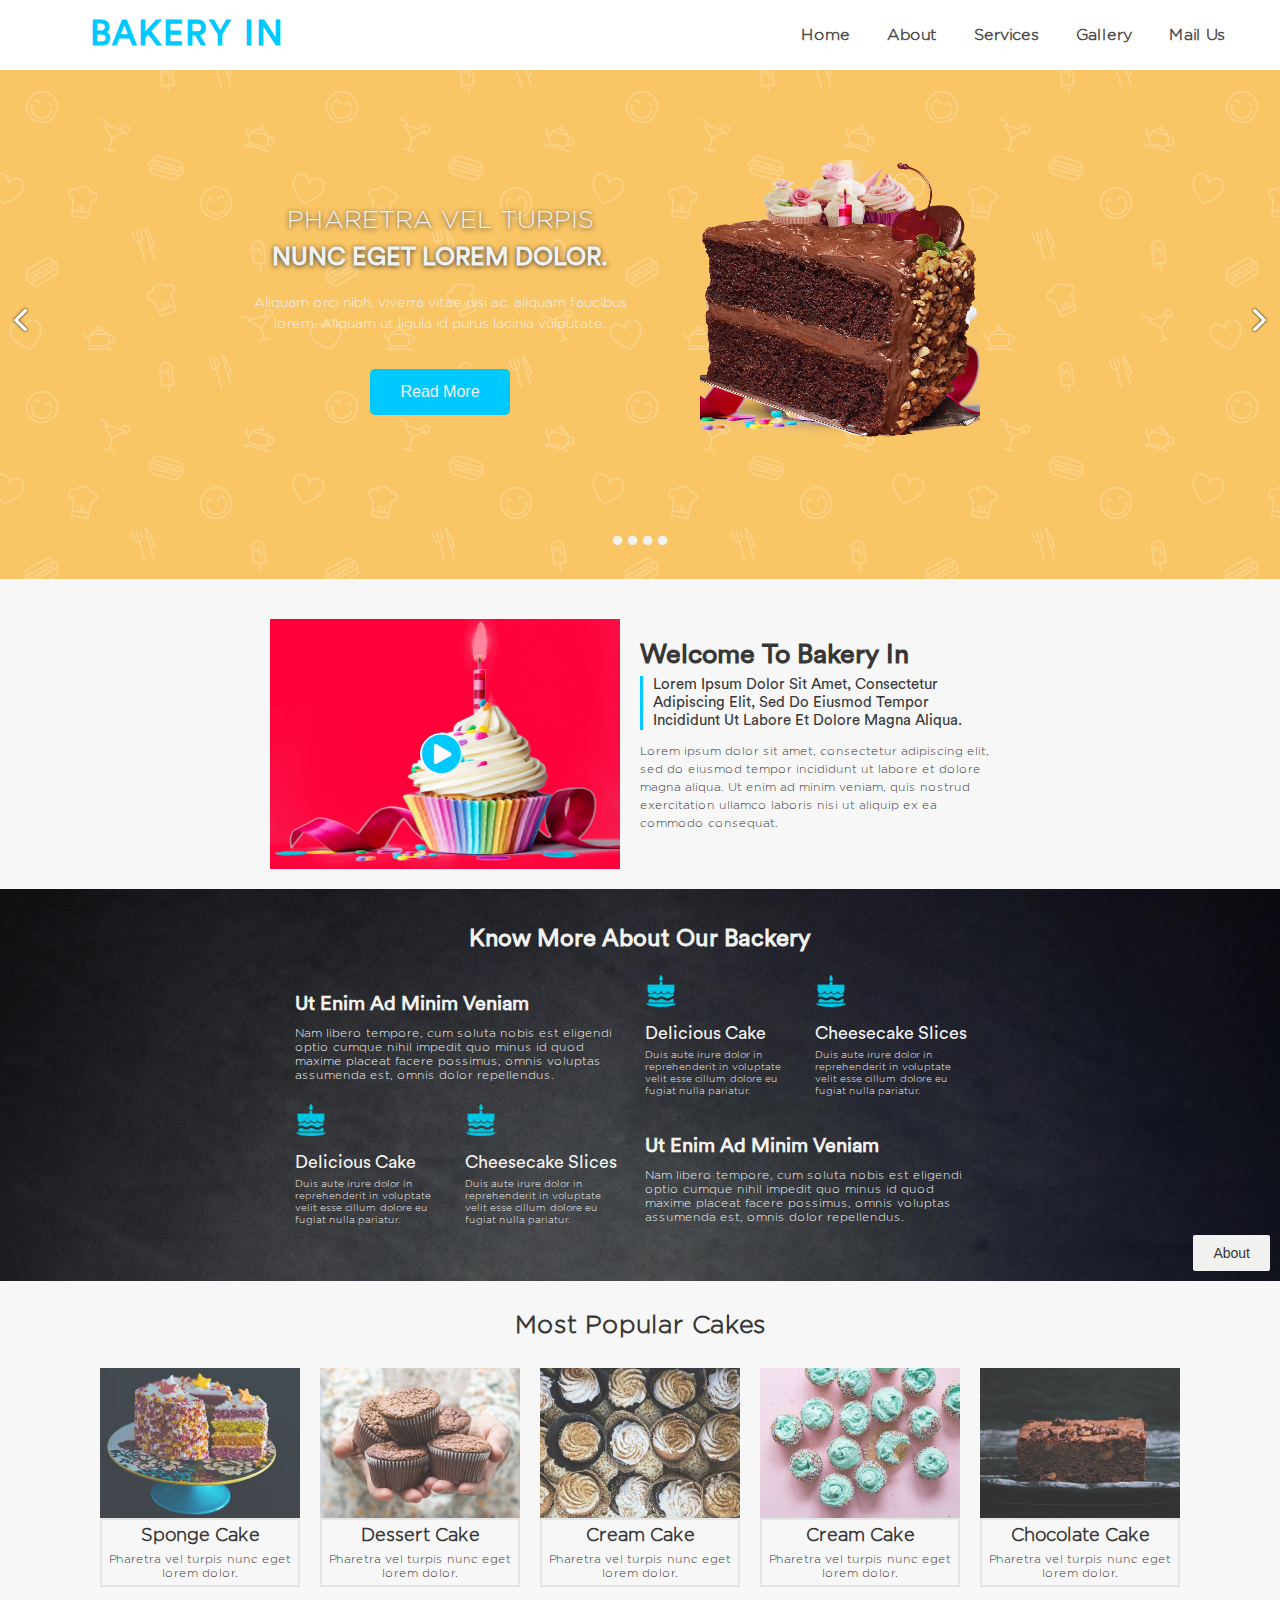
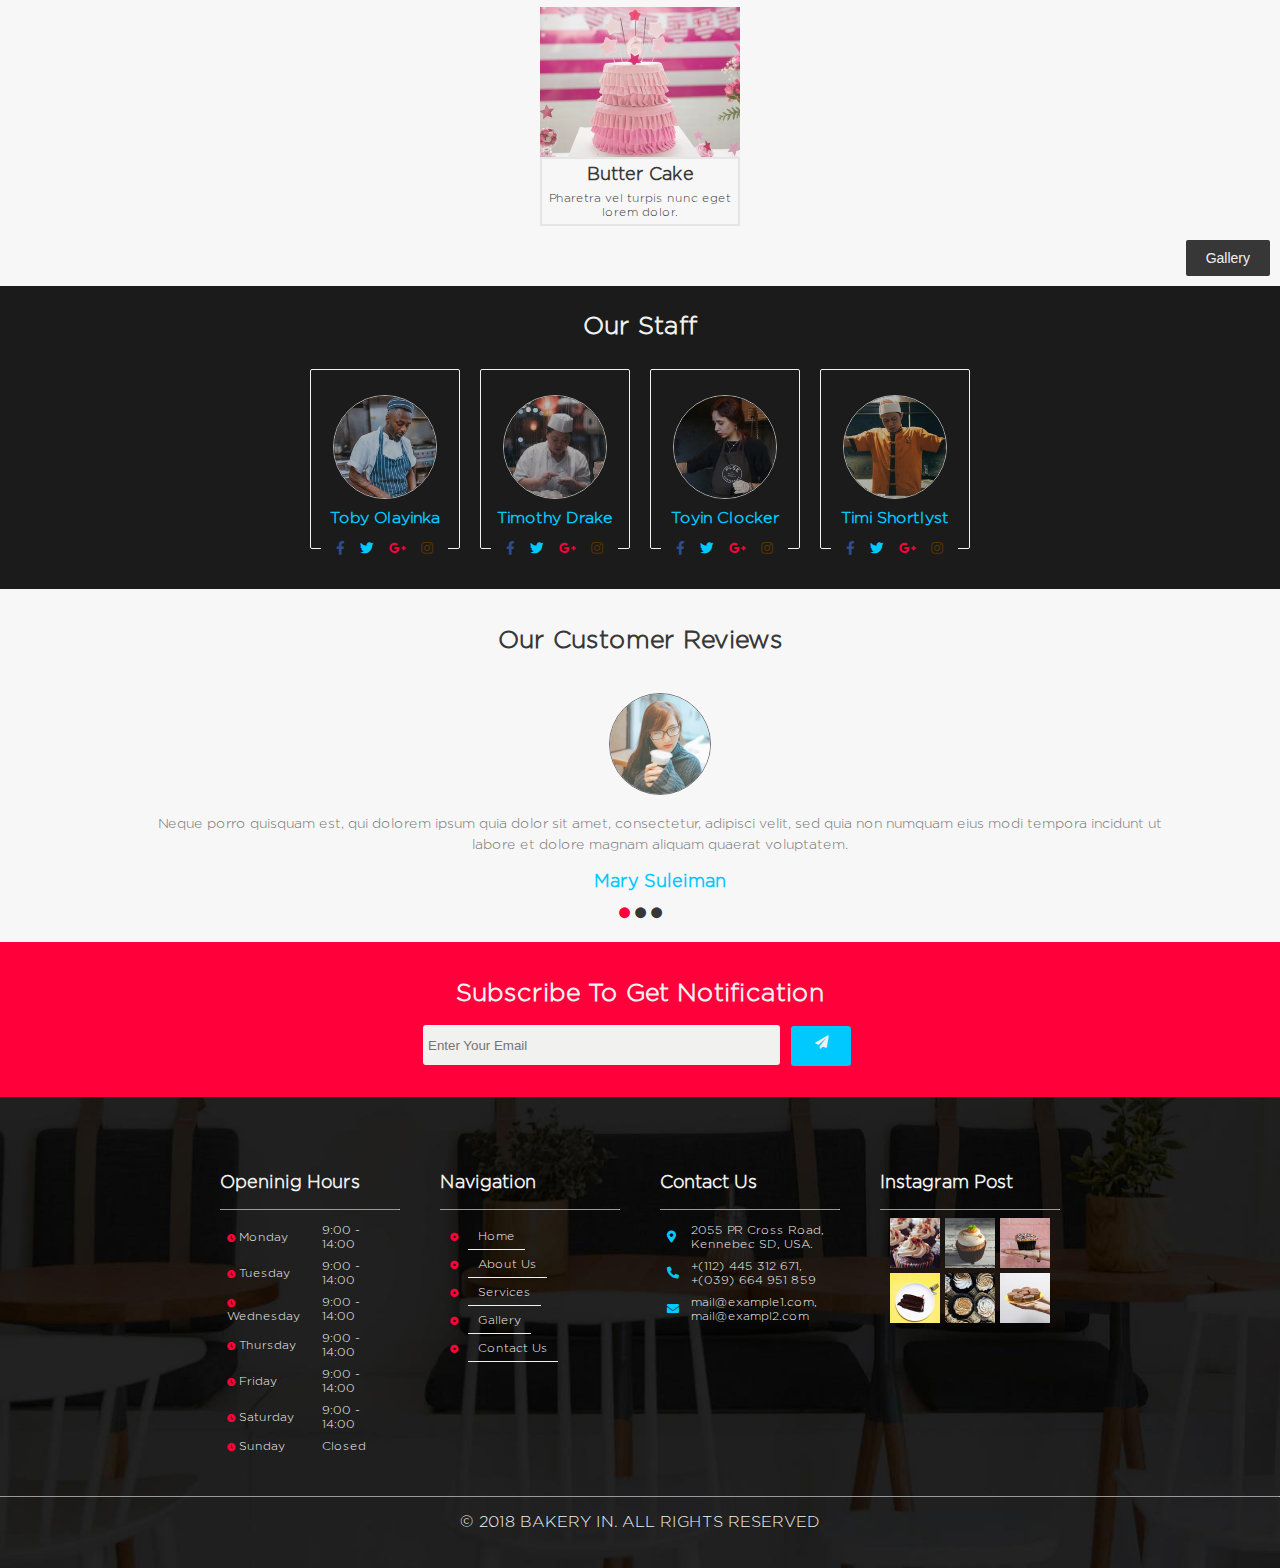
<file: index.html>
<!DOCTYPE html>
<html>
	<head>
		<meta charset= "utf-8">
		<title>Backery</title>
		<meta name= "viewport" content= "width= device-width, initial-scale= 1" />
		<link rel= "stylesheet" href= "css/all.css" />
		<link rel= "stylesheet" href= "css/main.css" />
		<link rel= "stylesheet" type= "text/css" media= "(min-width: 900px)" href= "css/main-sec.css" />
		<script src= "js/jquery-3.4.1.js"></script>
		<script src= "js/main.js"></script>
	</head>
	<body>
<!--							Page Loader						-->
		<div id= "loader">
			<svg>
				<circle cy= "50%" cx= "50%" r= "20" />
				<circle cy= "50%" cx= "50%" r= "20" />
			</svg>
		</div>
		
<!--	**************************************	-->
		
		<p id= "arrow-up"><a href= "#header"><i class= "fas fa-arrow-up"></i></a></p>

<!--	*********	navigation	**********	-->
		<nav>
			<div id= "nav-text">
				<h1>bakery in</h1>
			</div>
			
			<div id= "nav-bar">
				
				<button>
					<span id= "line-one" class= "line"></span>
					<span id= "line-two" class= "line"></span>
				</button>
					
				<div id= "nav-menu">
					<ul>
						<li><a href= "#header">home</a></li>
						<li><a href= "#about">about</a></li>
						<li><a href= "service.html">services</a></li>
						<li id= "pages"><a href= "#">pages</a><i class= "fas fa-angle-down"></i>
							<ol>
								<li><a href= "index.html">home</a></li>
								<li><a href= "about.html">about</a></li>
								<li><a href= "gallery.html">gallery</a></li>
								<li><a href= "contact.html">mail us</a></li>
							</ol>
						</li>
						<li><a href= "#gallery">gallery</a></li>
						<li><a href= "contact.html">mail us</a></li>
					</ul>
				</div>
				
			</div>
		</nav>
		

<!--	********************	Header Section 		*****************	-->
		<header id= "header">
			<p id= "arrow-left"><img src= "image/prev.png" /></p>
			<p id= "arrow-right"><img src= "image/next.png" /></p>
			<div class= "header">
				<div class= "header-content" id= "header-text">
					<h1>Pharetra vel turpis<span>nunc eget lorem dolor.</span></h1>
					<p>Aliquam orci nibh, viverra vitae nisi ac, aliquam faucibus lorem. Aliquam ut ligula id purus lacinia vulputate.</p>
					<button> read more </button>
				</div>
				
				<div class= "header-content" id= "header-img">
					<div class= "animate-img"><img src= "image/cake.png" /></div>
					<div class= "animate-img"><img src= "image/cake1.png" /></div>
					<div class= "animate-img"><img src= "image/cake2.png" /></div>
					<div class= "animate-img"><img src= "image/cake3.png" /></div>
				</div>
			</div>
			
			<div class= "dots" id= "header-dots">
				<i class= "fas fa-circle"></i>
				<i class= "fas fa-circle"></i>
				<i class= "fas fa-circle"></i>
				<i class= "fas fa-circle"></i>
			</div>
		</header>
		

		
<!--	**************************	About 	*************************	-->
		<section id= "about">
			<div id= "about-us">
				<div class= "about-us-content" id= "about-us-img">
					<p id= "play"><i class= "fas fa-play-circle"></i></p>
					<p id= "pause"><i class= "fas fa-pause-circle"></i></p>
					<img id= "display-img" src= "image/about.png" />
					<div id= "display-gallery">
						<img src= "image/about.png" />
						<img src= "image/about1.jpg" />
						<img src= "image/about2.jpg" />
						<img src= "image/about3.jpg" />
					</div>
				</div>
				
				<div class= "about-us-content" id= "about-us-text">
					<h2>welcome to bakery in </h2>
					<h3>Lorem ipsum dolor sit amet, consectetur adipiscing elit, sed do eiusmod tempor incididunt ut labore et dolore magna aliqua. </h3>
					<p>Lorem ipsum dolor sit amet, consectetur adipiscing elit, sed do eiusmod tempor incididunt ut labore et dolore magna aliqua. Ut enim ad minim veniam, quis nostrud exercitation ullamco laboris nisi ut aliquip ex ea commodo consequat.</p>				</div>
			</div>
			
			<div id= "about-us-sec-container">
				<div id= "about-us-sec">
					<h1> know more about our backery</h1>
					<div class= "about-us-sec-contents">
					
						<div class= "first-content">
							<h2> Ut enim ad minim veniam</h2>
							<p>Nam libero tempore, cum soluta nobis est eligendi optio cumque nihil impedit quo minus id quod maxime placeat facere possimus, omnis voluptas assumenda est, omnis dolor repellendus.</p>
						</div>
					
						<div class= "second-content">
							<div class= "cakes">
								<img src= "image/top.png" />
								<h3>delicious cake</h3>
								<p>Duis aute irure dolor in reprehenderit in voluptate velit esse cillum dolore eu fugiat nulla pariatur.</p>
							</div>
						
							<div class= "cakes">
								<img src= "image/top.png" />
								<h3>cheesecake slices</h3>
								<p>Duis aute irure dolor in reprehenderit in voluptate velit esse cillum dolore eu fugiat nulla pariatur.</p>
							</div>
						</div>
					
					</div>
				
					<div id= "about-us-sec-content" class= "about-us-sec-contents lg-screen">
					
						<div class= "first-content">
							<h2> Ut enim ad minim veniam</h2>
							<p>Nam libero tempore, cum soluta nobis est eligendi optio cumque nihil impedit quo minus id quod maxime placeat facere possimus, omnis voluptas assumenda est, omnis dolor repellendus.</p>
						</div>
					
						<div class= "second-content">
							<div class= "cakes">
								<img src= "image/top.png" />
								<h3>delicious cake</h3>
								<p>Duis aute irure dolor in reprehenderit in voluptate velit esse cillum dolore eu fugiat nulla pariatur.</p>
							</div>
						
							<div class= "cakes">
								<img src= "image/top.png" />
								<h3>cheesecake slices</h3>
								<p>Duis aute irure dolor in reprehenderit in voluptate velit esse cillum dolore eu fugiat nulla pariatur.</p>
							</div>
						</div>
					
					</div>
				</div>
				
				<button id= "button"><span>see more</span><span class= "text-two"> see less</span></button>
				<button id= "pages-btn"><a href= "about.html">about</a></button>
				
			</div>
		</section>
		
		


<!--	**************************	Gallery 	*************************	-->
		<section id= "gallery">
			<h1>most popular cakes</h1>
			<div id= "gallery-content">
				<div class= "gallery-images">
					<div class= "gallery-image">
						<img src= "image/c1.jpg" />
					</div>
				
					<div class= "image-text">
						<h2>sponge cake</h2>
						<p>Pharetra vel turpis nunc eget lorem dolor.</p>
					</div>
				</div>
			
				<div class= "gallery-images">
					<div class= "gallery-image">
						<img src= "image/c2.jpg" />
					</div>
				
					<div class= "image-text">
						<h2>dessert cake</h2>
						<p>Pharetra vel turpis nunc eget lorem dolor.</p>
					</div>
				</div>
			
			
				<div class= "gallery-images">
					<div class= "gallery-image">
						<img src= "image/c3.jpg" />
					</div>
				
					<div class= "image-text">
						<h2>cream cake</h2>
						<p>Pharetra vel turpis nunc eget lorem dolor.</p>
					</div>
				</div>
			
			
				<div class= "gallery-images">
					<div class= "gallery-image">
						<img src= "image/c4.jpg" />
					</div>
				
					<div class= "image-text">
						<h2>cream cake</h2>
						<p>Pharetra vel turpis nunc eget lorem dolor.</p>
					</div>
				</div>
			
			
				<div class= "gallery-images">
					<div class= "gallery-image">
						<img src= "image/c5.jpg" />
					</div>
				
					<div class= "image-text">
						<h2>chocolate cake</h2>
						<p>Pharetra vel turpis nunc eget lorem dolor.</p>
					</div>
				</div>
			
			
				<div class= "gallery-images">
					<div class= "gallery-image">
						<img src= "image/c6.jpg" />
					</div>
				
					<div class= "image-text">
						<h2>butter cake</h2>
						<p>Pharetra vel turpis nunc eget lorem dolor.</p>
					</div>
				</div>
			</div>
			<button id= "pages-btn"><a href= "gallery.html">gallery</a></button>
		</section>
		
	

<!--	**************************	Staffs 	*************************	-->
		<section id= "staffs">
			<h1>our staff</h1>
			<div id= "staff-profile">
				
				<div class= "chefs">
					<img src= "image/chef1.jpg" />
					<h2>Toby Olayinka</h2>
					<div class= "chef-social">
						<i class= "fab fa-facebook-f"></i>
						<i class= "fab fa-twitter"></i>
						<i class= "fab fa-google-plus-g"></i>
						<i class= "fab fa-instagram"></i>
					</div>
				</div>
				
				<div class= "chefs">
					<img src= "image/chef2.jpg" />
					<h2>Timothy Drake</h2>
					<div class= "chef-social">
						<i class= "fab fa-facebook-f"></i>
						<i class= "fab fa-twitter"></i>
						<i class= "fab fa-google-plus-g"></i>
						<i class= "fab fa-instagram"></i>
					</div>
				</div>
				
				<div class= "chefs">
					<img src= "image/chef3.jpg" />
					<h2>Toyin Clocker</h2>
					<div class= "chef-social">
						<i class= "fab fa-facebook-f"></i>
						<i class= "fab fa-twitter"></i>
						<i class= "fab fa-google-plus-g"></i>
						<i class= "fab fa-instagram"></i>
					</div>
				</div>
				
				<div class= "chefs">
					<img src= "image/chef4.jpg" />
					<h2>Timi Shortlyst</h2>
					<div class= "chef-social">
						<i class= "fab fa-facebook-f"></i>
						<i class= "fab fa-twitter"></i>
						<i class= "fab fa-google-plus-g"></i>
						<i class= "fab fa-instagram"></i>
					</div>
				</div>
				
			</div>
		</section>
		
		

<!--	**************************	Customers 	*************************	-->
		<section id= "customers">
			<h1>our customer reviews</h1>
			<div id= "customer-review">
				
				<div class= "customers">
					<img src= "image/t1.jpg" />
					<p>Neque porro quisquam est, qui dolorem ipsum quia dolor sit amet, consectetur, adipisci velit, sed quia non numquam eius modi tempora incidunt ut labore et dolore magnam aliquam quaerat voluptatem.</p>
					<h2>Adeleke Ahmed</h2>
				</div>
				
				<div class= "customers">
					<img src= "image/t2.jpg" />
					<p>Neque porro quisquam est, qui dolorem ipsum quia dolor sit amet, consectetur, adipisci velit, sed quia non numquam eius modi tempora incidunt ut labore et dolore magnam aliquam quaerat voluptatem.</p>
					<h2>Tijani Gudjera</h2>
				</div>
				
				<div class= "customers">
					<img src= "image/t3.jpg" />
					<p>Neque porro quisquam est, qui dolorem ipsum quia dolor sit amet, consectetur, adipisci velit, sed quia non numquam eius modi tempora incidunt ut labore et dolore magnam aliquam quaerat voluptatem.</p>
					<h2>Mary Suleiman</h2>
				</div>
				
			</div>
			
			<div class= "dots" id= "customer-dots">
				<i class= "fas fa-circle"></i>
				<i class= "fas fa-circle"></i>
				<i class= "fas fa-circle"></i>
			</div>
		</section>
		
		

<!--	**************************	Notification 	*************************	-->	
		<section id= "notification">
			<h1>subscribe to get notification </h1>
			<form id= "notification-email">
				<input type= "email" placeholder= "Enter Your Email" required />
				<button><i class= "fas fa-paper-plane"></i></button>
			</form>
			<div id= "alert"></div>
		</section>
		
		

<!--	**************************	Footer 	*************************	-->
		<footer>
			<div id= "footer">
				<div class= "footer-content">
					<h2>openinig hours</h2>
					<hr size= "1px"></hr>
					<table>
						<tr>
							<td><i class= "fas fa-clock"></i> Monday</td>
							<td> 9:00 - 14:00 </td>
						</tr>
					
						<tr>
							<td><i class= "fas fa-clock"></i> Tuesday</td>
							<td> 9:00 - 14:00 </td>
						</tr>
					
						<tr>
							<td><i class= "fas fa-clock"></i> Wednesday</td>
							<td> 9:00 - 14:00 </td>
						</tr>
					
						<tr>
							<td><i class= "fas fa-clock"></i> Thursday</td>
							<td> 9:00 - 14:00 </td>
						</tr>
					
						<tr>
							<td><i class= "fas fa-clock"></i> Friday</td>
							<td> 9:00 - 14:00 </td>
						</tr>
					
						<tr>
							<td><i class= "fas fa-clock"></i> Saturday</td>
							<td> 9:00 - 14:00 </td>
						</tr>
					
						<tr>
							<td><i class= "fas fa-clock"></i> Sunday</td>
							<td> Closed </td>
						</tr>
					</table>
				</div>
			
				<div class= "footer-content">
					<h2> navigation </h2>
					<hr size= "1px"></hr>
					<ul>
						<li><i class= "fas fa-dot-circle"></i><a href= "index.html">home</a></li>
						<li><i class= "fas fa-dot-circle"></i><a href= "#about">about us</a></li>
						<li><i class= "fas fa-dot-circle"></i><a href= "service.html">services</a></li>
						<li><i class= "fas fa-dot-circle"></i><a href= "#gallery">gallery</a></li>
						<li><i class= "fas fa-dot-circle"></i><a href= "contact.html">contact us</a></li>
					</ul>
				</div>
			
				<div class= "footer-content">
					<h2>contact us</h2>
					<hr size= "1px"></hr>
					<table>
						<tr>
							<td><i class= "fas fa-map-marker-alt"></i></td>
							<td>2055 PR Cross Road, Kennebec SD, USA.</td>
						</tr>
					
						<tr>
							<td><i class= "fas fa-phone-alt"></i></td>
							<td>+(112) 445 312 671, <br/>+(039) 664 951 859</td>
						</tr>
					
						<tr>
							<td><i class= "fas fa-envelope"></i></td>
							<td>mail@example1.com, mail@exampl2.com</td>
						</tr>
					</table>
						
				</div>
			
				<div class= "footer-content">
					<h2> instagram post</h2>
					<hr size= "1px"></hr>
					<div id= "insta-post">
						<img src= "image/post1.jpg" />
						<img src= "image/post2.jpg" />
						<img src= "image/post3.jpg" />
						<img src= "image/post4.jpg" />
						<img src= "image/post5.jpg" />
						<img src= "image/post6.jpg" />
					</div>
				</div>
			</div>
			<hr size= "1"></hr>
			<p> © 2018 bakery in. all rights reserved </p>
		</footer>
	</body>
</html>
</file>
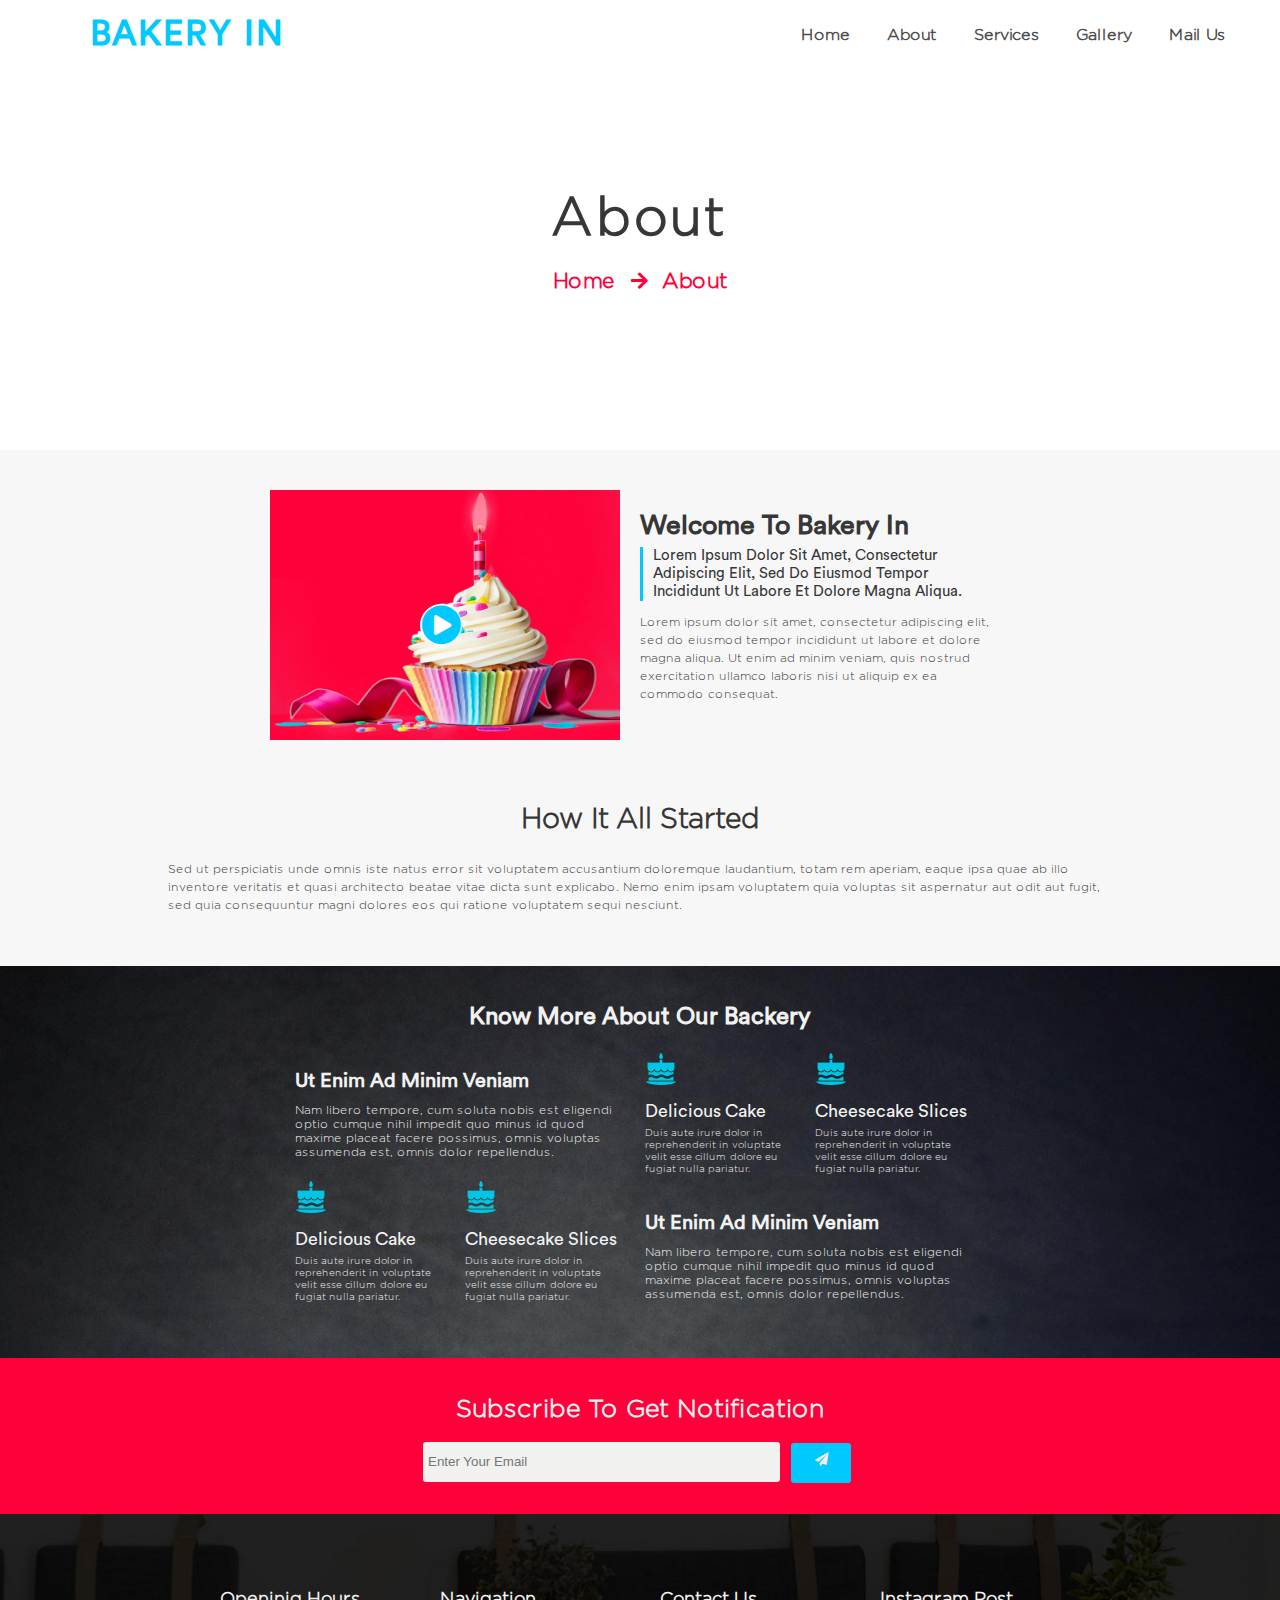
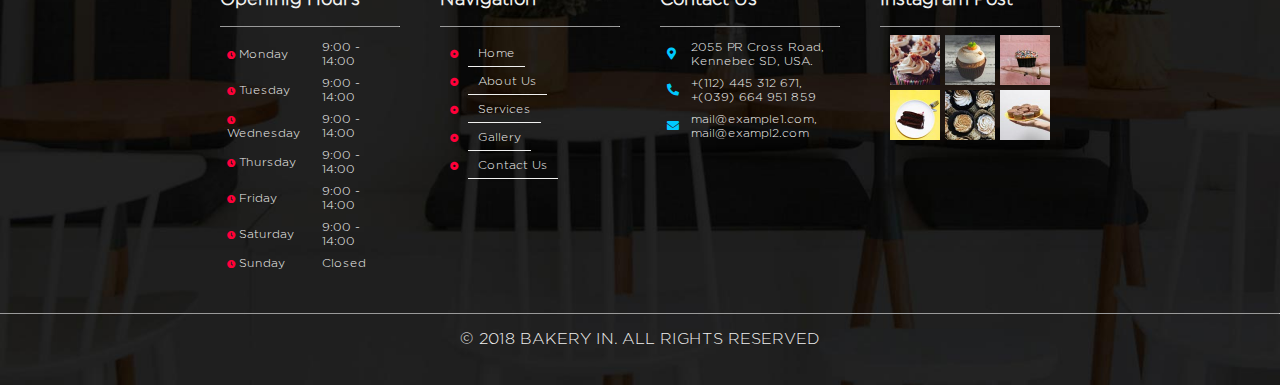
<file: about.html>
<!DOCTYPE html>
<html>
	<head>
		<meta charset= "utf-8">
		<title>Backery</title>
		<meta name= "viewport" content= "width= device-width, initial-scale= 1" />
		<link rel= "stylesheet" href= "css/all.css" />
		<link rel= "stylesheet" href= "css/main.css" />
		<link rel= "stylesheet" type= "text/css" media= "(min-width: 900px)" href= "css/main-sec.css" />
		<script src= "js/jquery-3.4.1.js"></script>
		<script src= "js/main.js"></script>
	</head>
	<body>
<!--							Page Loader						-->
		<div id= "loader">
			<svg>
				<circle cy= "50%" cx= "50%" r= "20" />
				<circle cy= "50%" cx= "50%" r= "20" />
			</svg>
		</div>
		
<!--	**************************************	-->
		
		<p id= "arrow-up"><a href= "#about"><i class= "fas fa-arrow-up"></i></a></p>
		<nav>
			<div id= "nav-text">
				<h1>bakery in</h1>
			</div>
			
			<div id= "nav-bar">
				
				<button>
					<span id= "line-one" class= "line"></span>
					<span id= "line-two" class= "line"></span>
				</button>
					
				<div id= "nav-menu">
					<ul>
						<li><a href= "index.html">home</a></li>
						<li><a href= "#about">about</a></li>
						<li><a href= "service.html">services</a></li>
						<li id= "pages"><a href= "#">pages</a><i class= "fas fa-angle-down"></i>
							<ol>
								<li><a href= "index.html">home</a></li>
								<li><a href= "about.html">about</a></li>
								<li><a href= "gallery.html">gallery</a></li>
								<li><a href= "contact.html">mail us</a></li>
							</ol>
						</li>
						<li><a href= "gallery.html">gallery</a></li>
						<li><a href= "contact.html">mail us</a></li>
					</ul>
				</div>
				
			</div>
		</nav>
		
		

<!--	**************************	About 	*************************	-->
		<section id= "about">
			<div class= "section-home" id= "about-home">
				<div class= "section-home-text" id= "about-home-txt">
					<h1> about </h1>
					<div class= "section-link" id= "about-link">
						<a href= "index.html">home</a><i class= "fa fa-arrow-right"></i><a href= "about.html">about</a>
					</div>
				</div>
			</div>
			
			<div id= "about-us">
				<div class= "about-us-content" id= "about-us-img">
					<p id= "play"><i class= "fas fa-play-circle"></i></p>
					<p id= "pause"><i class= "fas fa-pause-circle"></i></p>
					<img id= "display-img" src= "image/about.png" />
					<div id= "display-gallery">
						<img src= "image/about.png" />
						<img src= "image/about1.jpg" />
						<img src= "image/about2.jpg" />
						<img src= "image/about3.jpg" />
					</div>
				</div>
				
				<div class= "about-us-content" id= "about-us-text">
					<h2>welcome to bakery in </h2>
					<h3>Lorem ipsum dolor sit amet, consectetur adipiscing elit, sed do eiusmod tempor incididunt ut labore et dolore magna aliqua. </h3>
					<p>Lorem ipsum dolor sit amet, consectetur adipiscing elit, sed do eiusmod tempor incididunt ut labore et dolore magna aliqua. Ut enim ad minim veniam, quis nostrud exercitation ullamco laboris nisi ut aliquip ex ea commodo consequat.</p>
				</div>
			</div>
			
			<div id= "about-text">
				<h2>How it all started</h2>
				<p>Sed ut perspiciatis unde omnis iste natus error sit voluptatem accusantium doloremque laudantium, totam rem aperiam, eaque ipsa quae ab illo inventore veritatis et quasi architecto beatae vitae dicta sunt explicabo. Nemo enim ipsam voluptatem quia voluptas sit aspernatur aut odit aut fugit, sed quia consequuntur magni dolores eos qui ratione voluptatem sequi nesciunt.</p>
			</div>
			
			<div id= "about-us-sec-container">
				<div id= "about-us-sec">
					<h1> know more about our backery</h1>
					<div class= "about-us-sec-contents">
					
						<div class= "first-content">
							<h2> Ut enim ad minim veniam</h2>
							<p>Nam libero tempore, cum soluta nobis est eligendi optio cumque nihil impedit quo minus id quod maxime placeat facere possimus, omnis voluptas assumenda est, omnis dolor repellendus.</p>
						</div>
					
						<div class= "second-content">
							<div class= "cakes">
								<img src= "image/top.png" />
								<h3>delicious cake</h3>
								<p>Duis aute irure dolor in reprehenderit in voluptate velit esse cillum dolore eu fugiat nulla pariatur.</p>
							</div>
						
							<div class= "cakes">
								<img src= "image/top.png" />
								<h3>cheesecake slices</h3>
								<p>Duis aute irure dolor in reprehenderit in voluptate velit esse cillum dolore eu fugiat nulla pariatur.</p>
							</div>
						</div>
					
					</div>
				
					<div id= "about-us-sec-content" class= "about-us-sec-contents lg-screen">
					
						<div class= "first-content">
							<h2> Ut enim ad minim veniam</h2>
							<p>Nam libero tempore, cum soluta nobis est eligendi optio cumque nihil impedit quo minus id quod maxime placeat facere possimus, omnis voluptas assumenda est, omnis dolor repellendus.</p>
						</div>
					
						<div class= "second-content">
							<div class= "cakes">
								<img src= "image/top.png" />
								<h3>delicious cake</h3>
								<p>Duis aute irure dolor in reprehenderit in voluptate velit esse cillum dolore eu fugiat nulla pariatur.</p>
							</div>
						
							<div class= "cakes">
								<img src= "image/top.png" />
								<h3>cheesecake slices</h3>
								<p>Duis aute irure dolor in reprehenderit in voluptate velit esse cillum dolore eu fugiat nulla pariatur.</p>
							</div>
						</div>
					
					</div>
				</div>
				
				<button id= "button"><span>see more</span><span class= "text-two"> see less</span></button>
				
			</div>
		</section>
		
		

<!--	**************************	Notification 	*************************	-->
		<section id= "notification">
			<h1>subscribe to get notification </h1>
			<form id= "notification-email">
				<input type= "email" placeholder= "Enter Your Email" required />
				<button><i class= "fas fa-paper-plane"></i></button>
			</form>
			<div id= "alert"></div>
		</section>
		


<!--	**************************	Footer 	*************************	-->
		<footer>
			<div id= "footer">
				<div class= "footer-content">
					<h2>openinig hours</h2>
					<hr size= "1px"></hr>
					<table>
						<tr>
							<td><i class= "fas fa-clock"></i> Monday</td>
							<td> 9:00 - 14:00 </td>
						</tr>
					
						<tr>
							<td><i class= "fas fa-clock"></i> Tuesday</td>
							<td> 9:00 - 14:00 </td>
						</tr>
					
						<tr>
							<td><i class= "fas fa-clock"></i> Wednesday</td>
							<td> 9:00 - 14:00 </td>
						</tr>
					
						<tr>
							<td><i class= "fas fa-clock"></i> Thursday</td>
							<td> 9:00 - 14:00 </td>
						</tr>
					
						<tr>
							<td><i class= "fas fa-clock"></i> Friday</td>
							<td> 9:00 - 14:00 </td>
						</tr>
					
						<tr>
							<td><i class= "fas fa-clock"></i> Saturday</td>
							<td> 9:00 - 14:00 </td>
						</tr>
					
						<tr>
							<td><i class= "fas fa-clock"></i> Sunday</td>
							<td> Closed </td>
						</tr>
					</table>
				</div>
			
				<div class= "footer-content">
					<h2> navigation </h2>
					<hr size= "1px"></hr>
					<ul>
						<li><i class= "fas fa-dot-circle"></i><a href= "index.html">home</a></li>
						<li><i class= "fas fa-dot-circle"></i><a href= "#about">about us</a></li>
						<li><i class= "fas fa-dot-circle"></i><a href= "service.html">services</a></li>
						<li><i class= "fas fa-dot-circle"></i><a href= "#gallery">gallery</a></li>
						<li><i class= "fas fa-dot-circle"></i><a href= "contact.html">contact us</a></li>
					</ul>
				</div>
			
				<div class= "footer-content">
					<h2>contact us</h2>
					<hr size= "1px"></hr>
					<table>
						<tr>
							<td><i class= "fas fa-map-marker-alt"></i></td>
							<td>2055 PR Cross Road, Kennebec SD, USA.</td>
						</tr>
					
						<tr>
							<td><i class= "fas fa-phone-alt"></i></td>
							<td>+(112) 445 312 671, <br/>+(039) 664 951 859</td>
						</tr>
					
						<tr>
							<td><i class= "fas fa-envelope"></i></td>
							<td>mail@example1.com, mail@exampl2.com</td>
						</tr>
					</table>
						
				</div>
			
				<div class= "footer-content">
					<h2> instagram post</h2>
					<hr size= "1px"></hr>
					<div id= "insta-post">
						<img src= "image/post1.jpg" />
						<img src= "image/post2.jpg" />
						<img src= "image/post3.jpg" />
						<img src= "image/post4.jpg" />
						<img src= "image/post5.jpg" />
						<img src= "image/post6.jpg" />
					</div>
				</div>
			</div>
			<hr size= "1"></hr>
			<p> © 2018 bakery in. all rights reserved </p>
		</footer>
	</body>
</html>
</file>
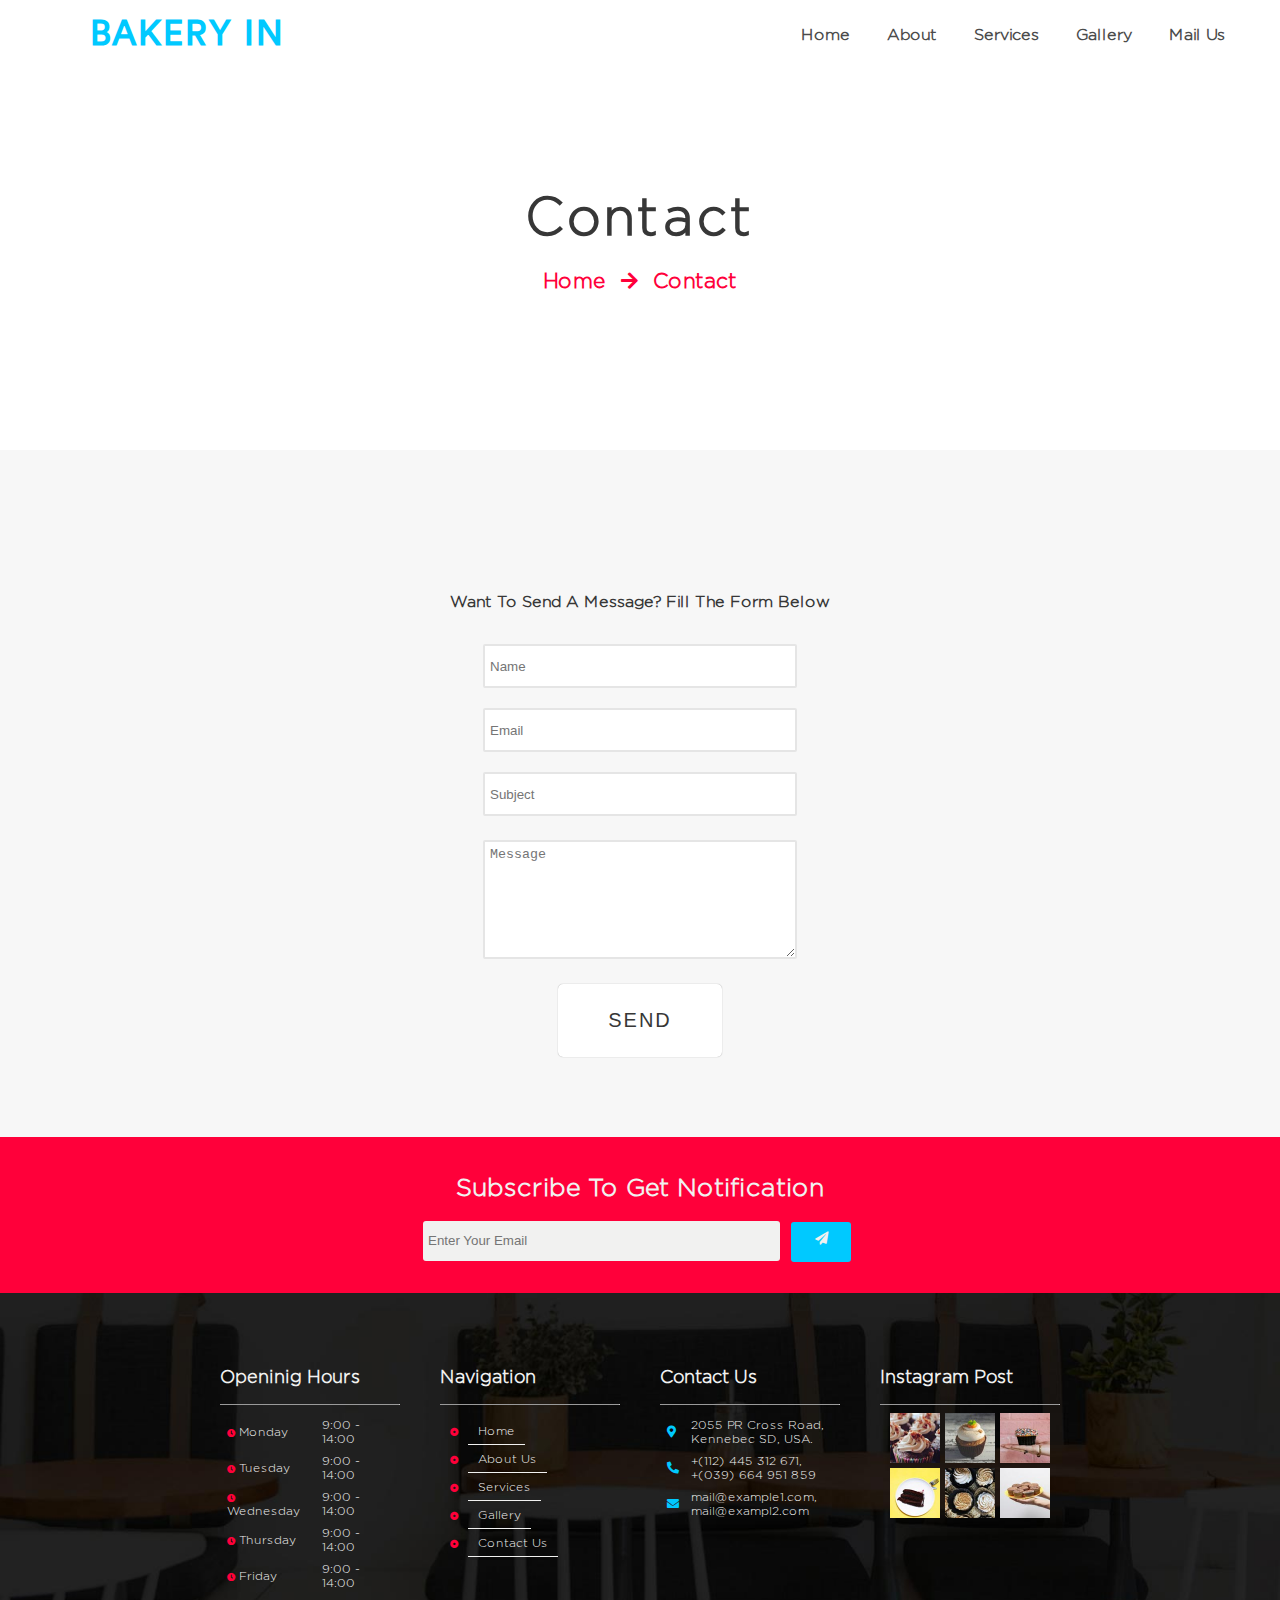
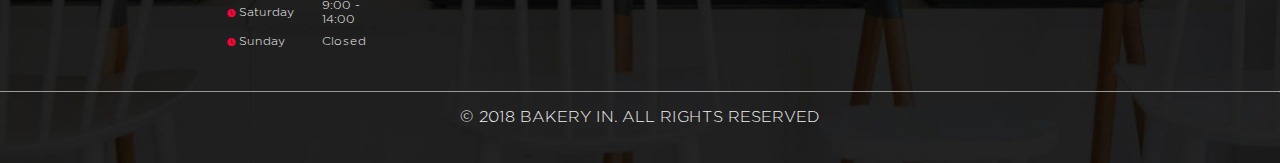
<file: contact.html>
<!DOCTYPE html>
<html>
	<head>
		<meta charset= "utf-8">
		<title>Backery</title>
		<meta name= "viewport" content= "width= device-width, initial-scale= 1" />
		<link rel= "stylesheet" href= "css/all.css" />
		<link rel= "stylesheet" href= "css/main.css" />
		<link rel= "stylesheet" type= "text/css" media= "(min-width: 900px)" href= "css/main-sec.css" />
		<script src= "js/jquery-3.4.1.js"></script>
		<script src= "js/main.js"></script>
	</head>
	<body>
<!--							Page Loader						-->
		<div id= "loader">
			<svg>
				<circle cy= "50%" cx= "50%" r= "20" />
				<circle cy= "50%" cx= "50%" r= "20" />
			</svg>
		</div>
		
<!--	**************************************	-->
		<div id= "pop-up">
			<i id= "close-popup" class= "fas fa-times"></i>
			<h1> Hello, </h1>
			<p> This process has been disabled, please send a message to my email using this link <a href= "#">mail</a>. We are sorry for any inconvenience.
			</p>
		</div>
		
		
		<p id= "arrow-up"><a href= "#contact"><i class= "fas fa-arrow-up"></i></a></p>
		<nav>
			<div id= "nav-text">
				<h1>bakery in</h1>
			</div>
			
			<div id= "nav-bar">
				
				<button>
					<span id= "line-one" class= "line"></span>
					<span id= "line-two" class= "line"></span>
				</button>
					
				<div id= "nav-menu">
					<ul>
						<li><a href= "index.html">home</a></li>
						<li><a href= "about.html">about</a></li>
						<li><a href= "service.html">services</a></li>
						<li id= "pages"><a href= "#">pages</a><i class= "fas fa-angle-down"></i>
							<ol>
								<li><a href= "index.html">home</a></li>
								<li><a href= "about.html">about</a></li>
								<li><a href= "gallery.html">gallery</a></li>
								<li><a href= "contact.html">mail us</a></li>
							</ol>
						</li>
						<li><a href= "gallery.html">gallery</a></li>
						<li><a href= "#contact">mail us</a></li>
					</ul>
				</div>
				
			</div>
		</nav>
		
		

<!--	**************************	Contact 	*************************	-->
		<section id= "contact">
			<div class= "section-home" id= "contact-home">
				<div class= "section-home-text" id= "contact-home-txt">
					<h1> contact </h1>
					<div class= "section-link" id= "contact-link">
						<a href= "index.html">home</a><i class= "fa fa-arrow-right"></i><a href= "contact.html">contact</a>
					</div>
				</div>
			</div>
			

			<div id= "message-box">
				<form id= "contact-form">
					<p>want to send a message? fill the form below<p>
					<div>
						<input name= "name" id= "user-name" type= "text" class= "input-style" placeholder= "Name" required>
					</div>
						
					<div>
						<input name= "user-email" id= "user-email" type= "email" class= "input-style" placeholder= "Email" required />
					</div>
						
					<div>
						<input name= "subject" id= "subject" type= "text" class= "input-style" placeholder= "Subject" required />
					</div><br>
				
					<textarea cols= "30" rows= "7" placeholder= "Message" class= "input-style" name= "user-text" id= "user-text" required></textarea><br>
							
					<input id= "submit-btn" type= "submit" value= "send" />
				</form>
				
			</div>
			
		</section>
		
			
			
		
<!--	**************************	Notification 	*************************	-->
		<section id= "notification">
			<h1>subscribe to get notification </h1>
			<form id= "notification-email">
				<input type= "email" placeholder= "Enter Your Email" required />
				<button><i class= "fas fa-paper-plane"></i></button>
			</form>
			<div id= "alert"></div>
		</section>
		


<!--	**************************	Footer 	*************************	-->
		<footer>
			<div id= "footer">
				<div class= "footer-content">
					<h2>openinig hours</h2>
					<hr size= "1px"></hr>
					<table>
						<tr>
							<td><i class= "fas fa-clock"></i> Monday</td>
							<td> 9:00 - 14:00 </td>
						</tr>
					
						<tr>
							<td><i class= "fas fa-clock"></i> Tuesday</td>
							<td> 9:00 - 14:00 </td>
						</tr>
					
						<tr>
							<td><i class= "fas fa-clock"></i> Wednesday</td>
							<td> 9:00 - 14:00 </td>
						</tr>
					
						<tr>
							<td><i class= "fas fa-clock"></i> Thursday</td>
							<td> 9:00 - 14:00 </td>
						</tr>
					
						<tr>
							<td><i class= "fas fa-clock"></i> Friday</td>
							<td> 9:00 - 14:00 </td>
						</tr>
					
						<tr>
							<td><i class= "fas fa-clock"></i> Saturday</td>
							<td> 9:00 - 14:00 </td>
						</tr>
					
						<tr>
							<td><i class= "fas fa-clock"></i> Sunday</td>
							<td> Closed </td>
						</tr>
					</table>
				</div>
			
				<div class= "footer-content">
					<h2> navigation </h2>
					<hr size= "1px"></hr>
					<ul>
						<li><i class= "fas fa-dot-circle"></i><a href= "index.html">home</a></li>
						<li><i class= "fas fa-dot-circle"></i><a href= "about.html">about us</a></li>
						<li><i class= "fas fa-dot-circle"></i><a href= "service.html">services</a></li>
						<li><i class= "fas fa-dot-circle"></i><a href= "gallery.html">gallery</a></li>
						<li><i class= "fas fa-dot-circle"></i><a href= "#contact">contact us</a></li>
					</ul>
				</div>
			
				<div class= "footer-content">
					<h2>contact us</h2>
					<hr size= "1px"></hr>
					<table>
						<tr>
							<td><i class= "fas fa-map-marker-alt"></i></td>
							<td>2055 PR Cross Road, Kennebec SD, USA.</td>
						</tr>
					
						<tr>
							<td><i class= "fas fa-phone-alt"></i></td>
							<td>+(112) 445 312 671, <br/>+(039) 664 951 859</td>
						</tr>
					
						<tr>
							<td><i class= "fas fa-envelope"></i></td>
							<td>mail@example1.com, mail@exampl2.com</td>
						</tr>
					</table>
						
				</div>
			
				<div class= "footer-content">
					<h2> instagram post</h2>
					<hr size= "1px"></hr>
					<div id= "insta-post">
						<img src= "image/post1.jpg" />
						<img src= "image/post2.jpg" />
						<img src= "image/post3.jpg" />
						<img src= "image/post4.jpg" />
						<img src= "image/post5.jpg" />
						<img src= "image/post6.jpg" />
					</div>
				</div>
			</div>
			<hr size= "1"></hr>
			<p> © 2018 bakery in. all rights reserved </p>
		</footer>
	</body>
</html>
</file>
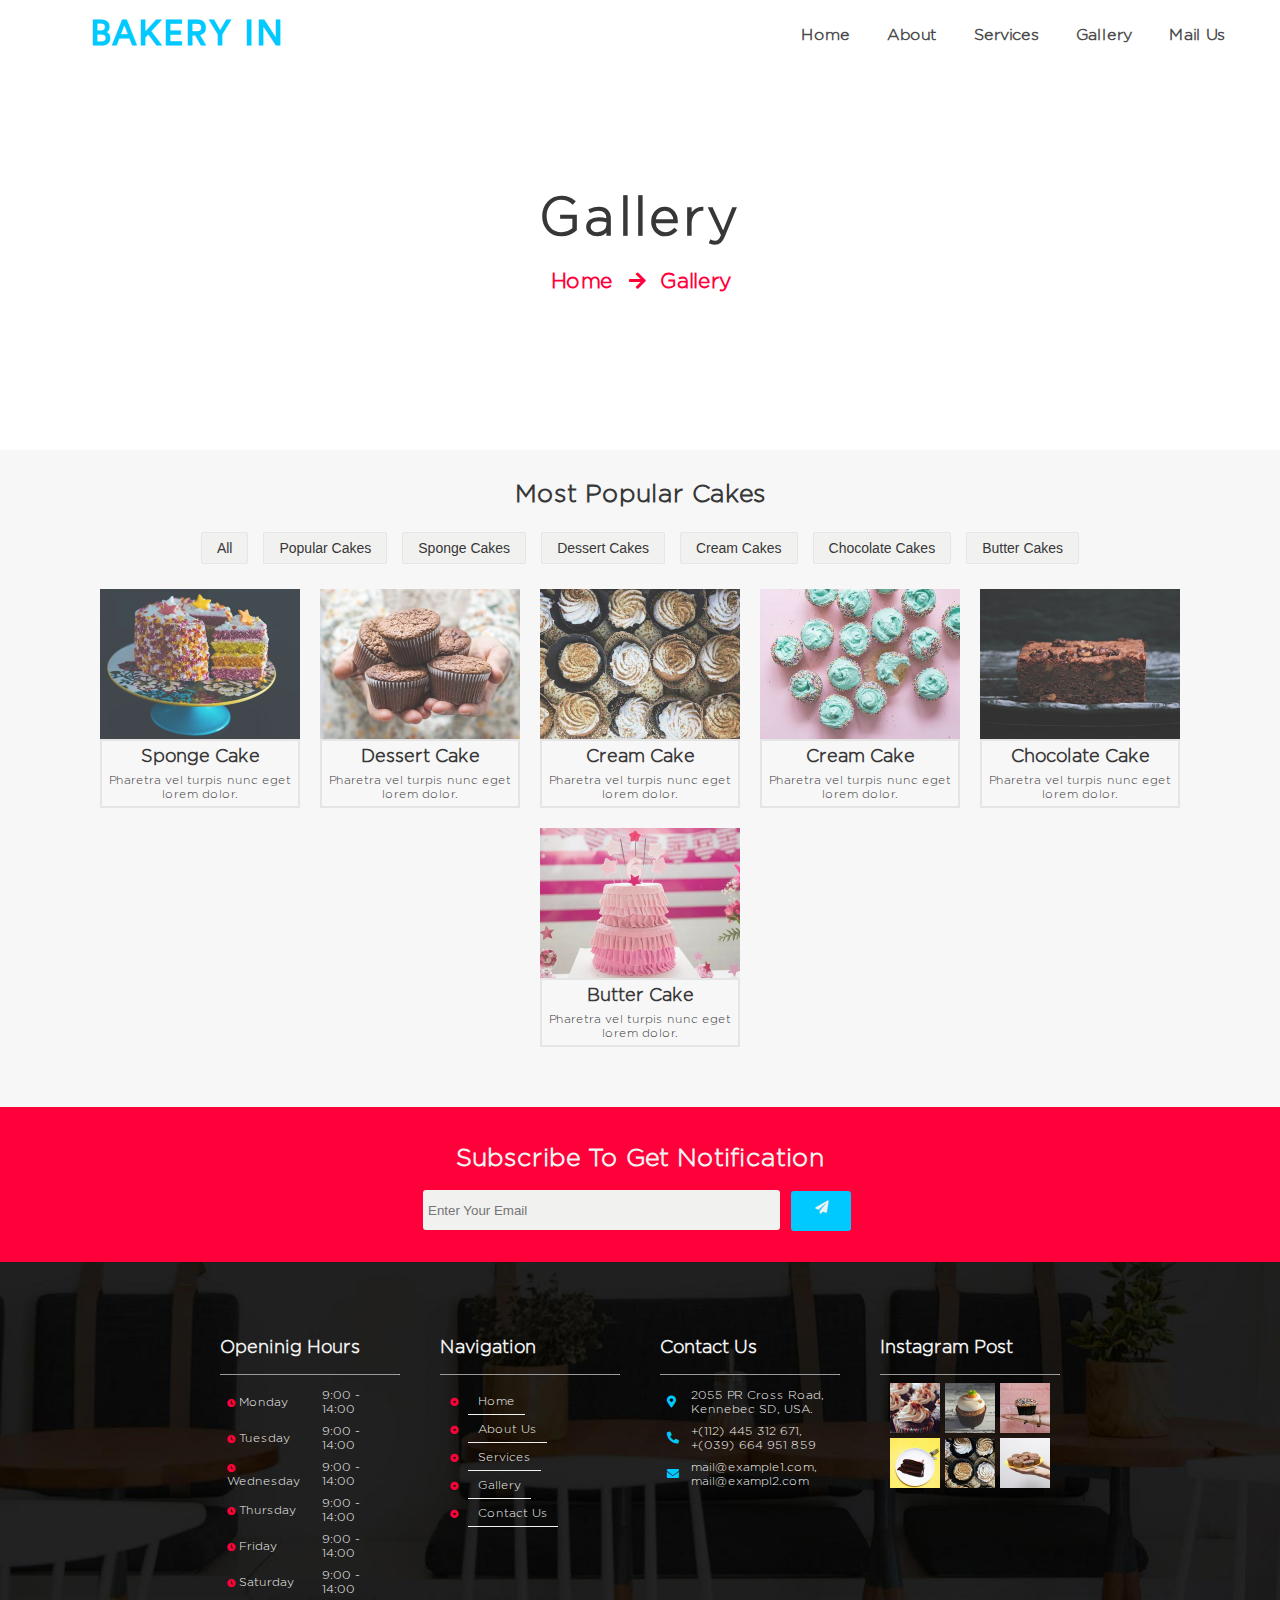
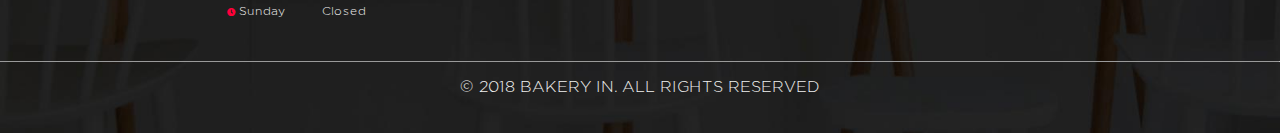
<file: gallery.html>
<!DOCTYPE html>
<html>
	<head>
		<meta charset= "utf-8">
		<title>Backery</title>
		<meta name= "viewport" content= "width= device-width, initial-scale= 1" />
		<link rel= "stylesheet" href= "css/all.css" />
		<link rel= "stylesheet" href= "css/main.css" />
		<link rel= "stylesheet" type= "text/css" media= "(min-width: 900px)" href= "css/main-sec.css" />
		<script src= "js/jquery-3.4.1.js"></script>
		<script src= "js/main.js"></script>
	</head>
	<body>
<!--							Page Loader						-->
		<div id= "loader">
			<svg>
				<circle cy= "50%" cx= "50%" r= "20" />
				<circle cy= "50%" cx= "50%" r= "20" />
			</svg>
		</div>
		
<!--	**************************************	-->
		
		<p id= "arrow-up"><a href= "#gallery"><i class= "fas fa-arrow-up"></i></a></p>
		<nav>
			<div id= "nav-text">
				<h1>bakery in</h1>
			</div>
			
			<div id= "nav-bar">
				
				<button>
					<span id= "line-one" class= "line"></span>
					<span id= "line-two" class= "line"></span>
				</button>
					
				<div id= "nav-menu">
					<ul>
						<li><a href= "index.html">home</a></li>
						<li><a href= "about.html">about</a></li>
						<li><a href= "service.html">services</a></li>
						<li id= "pages"><a href= "#">pages</a><i class= "fas fa-angle-down"></i>
							<ol>
								<li><a href= "index.html">home</a></li>
								<li><a href= "about.html">about</a></li>
								<li><a href= "gallery.html">gallery</a></li>
								<li><a href= "contact.html">mail us</a></li>
							</ol>
						</li>
						<li><a href= "#gallery">gallery</a></li>
						<li><a href= "contact.html">mail us</a></li>
					</ul>
				</div>
				
			</div>
		</nav>
		
		


<!--	**************************	Gallery 	*************************	-->
		<section id= "gallery">
			<div class= "section-home" id= "gallery-home">
				<div class= "section-home-text" id= "gallery-home-txt">
					<h1> gallery </h1>
					<div class= "section-link" id= "gallery-link">
						<a href= "index.html">home</a><i class= "fa fa-arrow-right"></i><a href= "gallery.html">gallery</a>
					</div>
				</div>
			</div>
			
			<h1>most popular cakes</h1>
			<div id= "buttons">
				<button class= "cake-galley" id= "all-cakes">all</button>
				<button class= "cake-galley" id= "popular">popular cakes</button>
				<button class= "cake-galley" id= "sponge">sponge cakes</button>
				<button class= "cake-galley" id= "dessert">dessert cakes</button>
				<button class= "cake-galley" id= "cream">cream cakes</button>
				<button class= "cake-galley" id= "chocolate">chocolate cakes</button>
				<button class= "cake-galley" id= "butter">butter cakes</button>
			</div>
			
			<div id= "gallery-content">
				
<!--		****************	Sponge Cake	***************	-->
				<div class= "gallery-images popular all sponge">
					<div class= "gallery-image">
						<img src= "image/c1.jpg" />
					</div>
				
					<div class= "image-text">
						<h2>sponge cake</h2>
						<p>Pharetra vel turpis nunc eget lorem dolor.</p>
					</div>
				</div>
				
				<div class= "gallery-images all sponge">
					<div class= "gallery-image">
						<img src= "image/g8.jpg" />
					</div>
				
					<div class= "image-text">
						<h2>sponge cake</h2>
						<p>Pharetra vel turpis nunc eget lorem dolor.</p>
					</div>
				</div>
				
				<div class= "gallery-images all sponge">
					<div class= "gallery-image">
						<img src= "image/g9.jpg" />
					</div>
				
					<div class= "image-text">
						<h2>sponge cake</h2>
						<p>Pharetra vel turpis nunc eget lorem dolor.</p>
					</div>
				</div>
			
			
<!--		****************	Dessert Cake	***************	-->
	
				<div class= "gallery-images popular all dessert">
					<div class= "gallery-image">
						<img src= "image/c2.jpg" />
					</div>
				
					<div class= "image-text">
						<h2>dessert cake</h2>
						<p>Pharetra vel turpis nunc eget lorem dolor.</p>
					</div>
				</div>
				
				<div class= "gallery-images all dessert">
					<div class= "gallery-image">
						<img src= "image/g2.jpg" />
					</div>
				
					<div class= "image-text">
						<h2>dessert cake</h2>
						<p>Pharetra vel turpis nunc eget lorem dolor.</p>
					</div>
				</div>
				
				<div class= "gallery-images all dessert">
					<div class= "gallery-image">
						<img src= "image/g7.jpg" />
					</div>
				
					<div class= "image-text">
						<h2>dessert cake</h2>
						<p>Pharetra vel turpis nunc eget lorem dolor.</p>
					</div>
				</div>
				
				<div class= "gallery-images all dessert">
					<div class= "gallery-image">
						<img src= "image/g11.jpg" />
					</div>
				
					<div class= "image-text">
						<h2>dessert cake</h2>
						<p>Pharetra vel turpis nunc eget lorem dolor.</p>
					</div>
				</div>
			
			
			
<!--		****************	Cream Cake	***************	-->
	
				<div class= "gallery-images popular all cream">
					<div class= "gallery-image">
						<img src= "image/c3.jpg" />
					</div>
				
					<div class= "image-text">
						<h2>cream cake</h2>
						<p>Pharetra vel turpis nunc eget lorem dolor.</p>
					</div>
				</div>
			
			
				<div class= "gallery-images popular all cream">
					<div class= "gallery-image">
						<img src= "image/c4.jpg" />
					</div>
				
					<div class= "image-text">
						<h2>cream cake</h2>
						<p>Pharetra vel turpis nunc eget lorem dolor.</p>
					</div>
				</div>
				
				<div class= "gallery-images all cream">
					<div class= "gallery-image">
						<img src= "image/g4.jpg" />
					</div>
				
					<div class= "image-text">
						<h2>cream cake</h2>
						<p>Pharetra vel turpis nunc eget lorem dolor.</p>
					</div>
				</div>
				
				<div class= "gallery-images all cream">
					<div class= "gallery-image">
						<img src= "image/g6.jpg" />
					</div>
				
					<div class= "image-text">
						<h2>cream cake</h2>
						<p>Pharetra vel turpis nunc eget lorem dolor.</p>
					</div>
				</div>
				
				<div class= "gallery-images all cream">
					<div class= "gallery-image">
						<img src= "image/g10.jpg" />
					</div>
				
					<div class= "image-text">
						<h2>cream cake</h2>
						<p>Pharetra vel turpis nunc eget lorem dolor.</p>
					</div>
				</div>
			
			
	
<!--		****************	Chocolate Cake	***************	-->
	
				<div class= "gallery-images popular all chocolate">
					<div class= "gallery-image">
						<img src= "image/c5.jpg" />
					</div>
				
					<div class= "image-text">
						<h2>chocolate cake</h2>
						<p>Pharetra vel turpis nunc eget lorem dolor.</p>
					</div>
				</div>
				
				<div class= "gallery-images all chocolate">
					<div class= "gallery-image">
						<img src= "image/g1.jpg" />
					</div>
				
					<div class= "image-text">
						<h2>chocolate cake</h2>
						<p>Pharetra vel turpis nunc eget lorem dolor.</p>
					</div>
				</div>
				
				<div class= "gallery-images all chocolate">
					<div class= "gallery-image">
						<img src= "image/g3.jpg" />
					</div>
				
					<div class= "image-text">
						<h2>chocolate cake</h2>
						<p>Pharetra vel turpis nunc eget lorem dolor.</p>
					</div>
				</div>
			
			
			
<!--		****************	Butter Cake	***************	-->
	
				<div class= "gallery-images popular all butter">
					<div class= "gallery-image">
						<img src= "image/c6.jpg" />
					</div>
				
					<div class= "image-text">
						<h2>butter cake</h2>
						<p>Pharetra vel turpis nunc eget lorem dolor.</p>
					</div>
				</div>
				
				<div class= "gallery-images all butter">
					<div class= "gallery-image">
						<img src= "image/g5.jpg" />
					</div>
				
					<div class= "image-text all butter">
						<h2>butter cake</h2>
						<p>Pharetra vel turpis nunc eget lorem dolor.</p>
					</div>
				</div>

<!--	************************************************************************	-->
			</div>
		</section>
		
			
			
		
<!--	**************************	Notification 	*************************	-->
		<section id= "notification">
			<h1>subscribe to get notification </h1>
			<form id= "notification-email">
				<input type= "email" placeholder= "Enter Your Email" required />
				<button><i class= "fas fa-paper-plane"></i></button>
			</form>
			<div id= "alert"></div>
		</section>
		


<!--	**************************	Footer 	*************************	-->
		<footer>
			<div id= "footer">
				<div class= "footer-content">
					<h2>openinig hours</h2>
					<hr size= "1px"></hr>
					<table>
						<tr>
							<td><i class= "fas fa-clock"></i> Monday</td>
							<td> 9:00 - 14:00 </td>
						</tr>
					
						<tr>
							<td><i class= "fas fa-clock"></i> Tuesday</td>
							<td> 9:00 - 14:00 </td>
						</tr>
					
						<tr>
							<td><i class= "fas fa-clock"></i> Wednesday</td>
							<td> 9:00 - 14:00 </td>
						</tr>
					
						<tr>
							<td><i class= "fas fa-clock"></i> Thursday</td>
							<td> 9:00 - 14:00 </td>
						</tr>
					
						<tr>
							<td><i class= "fas fa-clock"></i> Friday</td>
							<td> 9:00 - 14:00 </td>
						</tr>
					
						<tr>
							<td><i class= "fas fa-clock"></i> Saturday</td>
							<td> 9:00 - 14:00 </td>
						</tr>
					
						<tr>
							<td><i class= "fas fa-clock"></i> Sunday</td>
							<td> Closed </td>
						</tr>
					</table>
				</div>
			
				<div class= "footer-content">
					<h2> navigation </h2>
					<hr size= "1px"></hr>
					<ul>
						<li><i class= "fas fa-dot-circle"></i><a href= "index.html">home</a></li>
						<li><i class= "fas fa-dot-circle"></i><a href= "#about">about us</a></li>
						<li><i class= "fas fa-dot-circle"></i><a href= "service.html">services</a></li>
						<li><i class= "fas fa-dot-circle"></i><a href= "#gallery">gallery</a></li>
						<li><i class= "fas fa-dot-circle"></i><a href= "contact.html">contact us</a></li>
					</ul>
				</div>
			
				<div class= "footer-content">
					<h2>contact us</h2>
					<hr size= "1px"></hr>
					<table>
						<tr>
							<td><i class= "fas fa-map-marker-alt"></i></td>
							<td>2055 PR Cross Road, Kennebec SD, USA.</td>
						</tr>
					
						<tr>
							<td><i class= "fas fa-phone-alt"></i></td>
							<td>+(112) 445 312 671, <br/>+(039) 664 951 859</td>
						</tr>
					
						<tr>
							<td><i class= "fas fa-envelope"></i></td>
							<td>mail@example1.com, mail@exampl2.com</td>
						</tr>
					</table>
						
				</div>
			
				<div class= "footer-content">
					<h2> instagram post</h2>
					<hr size= "1px"></hr>
					<div id= "insta-post">
						<img src= "image/post1.jpg" />
						<img src= "image/post2.jpg" />
						<img src= "image/post3.jpg" />
						<img src= "image/post4.jpg" />
						<img src= "image/post5.jpg" />
						<img src= "image/post6.jpg" />
					</div>
				</div>
			</div>
			<hr size= "1"></hr>
			<p> © 2018 bakery in. all rights reserved </p>
		</footer>
	</body>
</html>
</file>
<file: css/main.css>
.lg-screen,
#pages-btn
{
	display: none; 
}
/***************************************************/



/*					Loader Section						*/

#loader {
	position: fixed; 
	z-index: 999999;
	border: thin solid black; 
	height: 100%;
	width: 100%;
	background-color: #fff; 
}
svg {
	position: absolute;
	top: 50%;
	left: 50%;
	transform: translate(-50%, -50%);
}
svg circle {
	fill: none;
	stroke: #f1f1f0; 
	stroke-width: 3px; 
	stroke-linecap: round; 
}

svg circle:nth-child(2) {
	stroke-dasharray: 126px; 
	stroke-dashoffset: 126px; 
	stroke: #000;
	-webkit-animation: loader 2s linear infinite both; 
	-o-animation: loader 2s linear infinite both; 
	-moz-animation: loader 2s linear infinite both; 
	animation: loader 2s linear infinite both; 
}
@-webkit-keyframes loader {
	0% { stroke-dashoffset: 124px; }
	100% { stroke-dashoffset: -128px; }
}
@-o-keyframes loader {
	0% { stroke-dashoffset: 124px; }
	100% { stroke-dashoffset: -128px; }
}
@-moz-keyframes loader {
	0% { stroke-dashoffset: 124px; }
	100% { stroke-dashoffset: -128px; }
}
@keyframes loader {
	0% { stroke-dashoffset: 124px; }
	100% { stroke-dashoffset: -128px; }
}

/******************************************/



/*							Fonts							*/

@font-face {
	font-family: 'GothamLight';
	src: url('../fonts/GothamLight/GothamLight.eot');
	src: url('../fonts/GothamLight/GothamLight.woff') format('woff'),
		   url('../fonts/GothamLight/GothamLight.ttf') format('truetype');
}
@font-face {
	font-family: 'CircularStd_Book';
	src: url('../fonts/CircularStd/CircularStd-Book.otf') format('truetype');
}
/*
	colors used
	#373737; --- black
	#00C9FF; --- blue
	#F1F1F0; --- white
	#FF003A; --- red

*/
/***************************************************/



/*						Icons Section						*/
.fa-arrow-right::before {
	color: #FF003A;
	font-size: 80%;
	margin: 0px 5px; 
}

.fa-arrow-up::before {
	background-color: #fff; 
	border: thin solid #000; 
	border-radius: 50%;
	font-size: 100%;
	padding: 10px 12px; 
}
#header-dots .fa-circle {
	color: #f1f1f0;
	font-size: 80%;
	animation: header-dots 8s linear infinite; 
	-webkit-animation: header-dots 8s linear infinite; 
	-o-animation: header-dots 8s linear infinite; 
	-moz-animation: header-dots 8s linear infinite; 
}

#header-dots .fa-circle:nth-child(1) {
	-webkit-animation-delay: 0s; 
	-moz-animation-delay: 0s; 
	-o-animation-delay: 0s; 
	animation-delay: 0s; 
}
#header-dots .fa-circle:nth-child(2) {
	-webkit-animation-delay: 2s; 
	-moz-animation-delay: 2s; 
	-o-animation-delay: 2s; 
	animation-delay: 2s; 
}
#header-dots .fa-circle:nth-child(3) {
	-webkit-animation-delay: 4s; 
	-moz-animation-delay: 4s; 
	-o-animation-delay: 4s; 
	animation-delay: 4s; 
}
#header-dots .fa-circle:nth-child(4) {
	-webkit-animation-delay: 6s; 
	-moz-animation-delay: 6s; 
	-o-animation-delay: 6s; 
	animation-delay: 6s; 
}

.fa-pause-circle,
.fa-play-circle
 {
	font-size: 250%;
	color: #00C9FF;
	border: thin solid #fff; 
	border-radius: 50%;
	background-color: #fff; 
}


.fa-facebook-f, 
.fa-twitter, 
.fa-google-plus-g, 
.fa-instagram 
{
	font-size: 85%;
	margin: 0px 5px; 
}
.fa-facebook-f {
	color: #2E4D8B; 
}
.fa-twitter {
	color: #00C9FF;
}
.fa-google-plus-g {
	color: #FF003A;
}
.fa-instagram {
	color: #533300;
}
.fa-paper-plane {
	padding: 10px 15px 0px 15px; 
	margin-left: 5px; 
	color: #f1f1f0; 
}

.fa-dot-circle,
.fa-clock
{
	font-size: 70%;
	color: #FF003A;
}

.fa-map-marker-alt, 
.fa-phone-alt, 
.fa-envelope 
{
	color: #00C9FF;
}

.fa-angle-down {
	padding: 5px; 
	font-size: 80%;
	color: #373737;
	transition: all .2s linear; 
}
.fa-angle-down:hover {
	transform: scale(1.1);
}


.fa-times::before {
	color: #373737; 
}
/***************************************************/




/*************	General Section	***********/

body {
	font-family: 'GothamLight';
	padding: 0px; 
	margin: 0px; 
	-webkit-box-sizing: border-box;
	box-sizing: border-box; 
	background-color: #f7f7f7; ; 
	height: auto; 
	width: 100%;
	color: #373737;
}

.section-home {
	height: 450px; 
	background-color: #fff; 
	color: #373737;
	display: flex; 
	text-align: center; 
}
.section-home-text {
	margin: auto; 
}
.section-home-text > h1 {
	text-transform: capitalize; 
	letter-spacing: 2px; 
	margin-bottom: 10px; 
	font-size: 35px; 
	font-weight: bold; 
}
.section-link > a {
	text-transform: capitalize; 
	margin: 10px 5px; 
	color: #FF003A;
	text-decoration: none; 
	font-size: 14px; 
	font-weight: bold; 
	letter-spacing: 0px; 
}

#arrow-up {
	display: none; 
	position: fixed; 
	bottom: 20px; 
	right: 30px;
	z-index: 244;
}
#arrow-up.move-up {
	-webkit-animation: slide-up .3s linear both; 
	-moz-animation: slide-up .3s linear both; 
	-o-animation: slide-up .3s linear both; 
	animation: slide-up .3s linear both; 
}

#arrow-up a {
	color: #000;
	padding: 0px; 
	margin: 0px; 
	outline: 0px; 
	border-radius: 50%;
	background-color: none; 
}
/***************************************************/



/*				Navigation Section					*/

nav {
	position: absolute; 
	top: 0px;
	left: 0px; 
	display: flex; 
	justify-content: space-between; 
	align-items: center; 
	padding: 20px 10px;
	width: 100%;
	height: 70px; 
	-webkit-box-sizing: border-box;
	box-sizing: border-box;
	background-color: #fff;
	z-index: 300;
}

#nav-text { margin-left: 10px; }

#nav-text h1 {
	font-family: 'CircularStd_Book';
	text-transform: uppercase; 
	font-weight: bold; 
	font-size: 30px; 
	letter-spacing: 2px; 
	color: #00C9FF;
}

nav button {
	margin-right: 30px; 
	position: relative; 
	padding: 8px 7px;
	background-color: #373737;
	outline: none; 
	border: none; 
	border-radius: 2px; 
	-webkit-box-sizing: border-box;
	box-sizing: border-box; 
}
.line {
	background-color: #F1F1F0;
	display: block;
	height: 3px; 
	padding: 0px; 
	margin: 5px 5px; 
	-webkit-box-sizing: border-box;
	box-sizing: border-box; 
	width: 27px; 
}
#line-one,
#line-two
{
	-webkit-transform: translateX(0px) translateY(0px) rotateZ(0deg);
	-ms-transform: translateX(0px) translateY(0px) rotateZ(0deg);
	-moz-transform: translateX(0px) translateY(0px) rotateZ(0deg);
	transform: translateX(0px) translateY(0px) rotateZ(0deg);
	transition: all .3s linear; 
}
#line-one.clickOne {
	-webkit-transform: translateX(0px) translateY(7px) rotateZ(135deg) scale(.8);
	-ms-transform: translateX(0px) translateY(7px) rotateZ(135deg) scale(.8);
	-moz-transform: translateX(0px) translateY(7px) rotateZ(135deg) scale(.8);
	transform: translateX(0px) translateY(5px) rotateZ(135deg) scale(.8);
}

#line-two.clickTwo {
	-webkit-transform: translateX(0px) translateY(0px) rotateZ(45deg) scale(.8);
	-ms-transform: translateX(0px) translateY(0px) rotateZ(45deg) scale(.8);
	-moz-transform: translateX(0px) translateY(0px) rotateZ(45deg) scale(.8);
	transform: translateX(0px) translateY(-3px) rotateZ(45deg) scale(.8);
}



#nav-menu {
	height: 0px; 
	overflow: hidden;
	background-color: #fff;
	position: absolute; /*position: fixed; */
	right: 0px; 
	top: 70px;
	text-align: left; 
	width: 100%;
	padding: 0px; 
	text-transform: capitalize; 
	font-size: 110%;
	transition: all .3s linear;
	z-index: 2000;
}
#nav-menu.slide {
	height: 300px; 
	overflow: none;
	border-bottom: 2px solid #c7c7c7;
}
#nav-menu.height-inc {
	height: 500px; 
}
#nav-menu ul {
	padding: 0px; 
	margin: 0px; 
}
#nav-menu ul li {
	margin-left: 2px; 
	padding: 14px 0px;
	list-style-type: none; 
}
#nav-menu ul li:hover {
	border-left: 3px solid #00C9FF; 
}

#nav-menu #pages i {
	transition: all .2s linear; 
}
#nav-menu #pages i.icon-rotate {
	transform: rotate(180deg);
}
#nav-menu #pages ol {
	background-color: #F4F4F4; 
	padding: 0px; 
	height: 0px; 
	overflow: hidden
}
#nav-menu #pages ol.sub-nav-menu {
	height: 200px; 
}


#nav-menu ul li a {
	letter-spacing: 0px; 
	font-weight: bold;
	font-size: 14px;
	padding: 15px; 
	color: #4B4B4B;
	margin: 0px;
	
	-webkit-box-sizing: border-box; 
	box-sizing: border-box; 
	text-decoration: none; 
}

#nav-menu ul li:hover > a{
	color: #000;
}
#nav-menu ul li:hover .fa-angle-down {
	color: #000;
}

/***************************************************/




/*					Header Section					*/

header {
	background-image: url(../image/banner2.png);
	position: relative; 
	width: 100%;
	margin: 0px; 
	padding: 70px 0px 20px 0px; 
	box-sizing: border-box; 
	-webkit-box-sizing: border-box; 
}
header > p {
	position: absolute; 
	top: 50%;
	translate: transformY(-50%);
}
header > p img {
	width: 30px; 
}
header > #arrow-left {
	left: 0px; 
}
header > #arrow-right{
	right: 0px; 
}

.header {
	display: flex; 
	flex-wrap: wrap; 
	align-items: center; 
	justify-content: center; 
	margin: 0px; 
	padding: 30px 10px 10px 10px;
	box-sizing: border-box; 
	-webkit-box-sizing: border-box;
}

.header-content {
	color: #F1F1F0;
	width: 400px; 
	padding: 20px 0px; 
	box-sizing: border-box; 
	-webkit-box-sizing: border-box;
}
#header-text {
	text-align: center; 
}
#header-text h1 {
	line-height: 1.5;
	font-size: 25px; 
	text-transform: uppercase; 
	font-weight: lighter; 
	text-shadow: 0px 1px 5px #373737;
}
#header-text h1 span {
	font-family: 'CircularStd_Book';
	display: inline-block; 
	font-weight: bold; 
}
#header-text p {
	line-height: 1.5;
	font-size: 16px; 
}
#header-text button {
	text-transform: capitalize; 
	background-color: #00C9FF;
	color: #F1F1F0;
	outline: none; 
	border: none; 
	padding: 14px 30px; 
	margin-top: 20px; 
	font-size: 16px; 
	border-radius: 5px; 
}


#header-img {
	position: relative; 
	text-align: center; 
	padding: 0px; 
	-webkit-box-sizing: border-box; 
	box-sizing: border-box; 
	height: 400px; 
	overflow: hidden;
}

.animate-img {
	width: 100%;
	height: 100%;
	display: flex; 
	position: absolute;
	top: 0px;
	-webkit-animation: header-slide-show 8s linear infinite both;
	-moz-animation: header-slide-show 8s linear infinite both;
	-o-animation: header-slide-show 8s linear infinite both;
	animation: header-slide-show 8s linear infinite both;
}
.animate-img:nth-child(1) {
	left: 0%;
	-webkit-animation-delay: 0s; 
	-moz-animation-delay: 0s; 
	-o-animation-delay: 0s; 
	animation-delay: 0s; 
}
.animate-img:nth-child(2) {
	-webkit-animation-delay: 2s; 
	-moz-animation-delay: 2s; 
	-o-animation-delay: 2s; 
	animation-delay: 2s; 
}
.animate-img:nth-child(3) {
	-webkit-animation-delay: 4s; 
	-moz-animation-delay: 4s; 
	-o-animation-delay: 4s; 
	animation-delay: 4s; 
}
.animate-img:nth-child(4) {
	-webkit-animation-delay: 6s; 
	-moz-animation-delay: 6s; 
	-o-animation-delay: 6s; 
	animation-delay: 6s; 
}

#header-img img {
	margin: auto; 
	width: 70%;
	height: 70%;
}

.dots {
	padding: 10px; 
	margin: 0px; 
	margin-top: 10px; 
	text-align: center; 
	box-sizing: border-box; 
	-webkit-box-sizing: border-box;
}
/***************************************************/




/*					About Section						*/

#about {
	width: 100%;
	margin: 0px; 
	padding: 0px; 
	box-sizing: border-box; 
	-webkit-box-sizing: border-box;
}

#about-us {
	width: 100%;
	padding: 40px 20px 20px 20px; 
	box-sizing: border-box; 
	-webkit-box-sizing: border-box;
	display: flex; 
	flex-wrap: wrap; 
	justify-content: center; 
}

.about-us-content {
	width: 350px; 
}
#about-us-img {
	background-color: #FF003A;
	text-align: center; 
	position: relative; 
	height: 250px; 
}
#about-us-img > #play {
	position: absolute; 
	top: 98px;
	left: 150px;
	transition: all .1s linear; 
}
#about-us-img > #pause {
	display: none; 
	position: absolute; 
	bottom: -5px;
	left: 5px;
	transition: all .1s linear; 
}
#about-us-img > #pause:hover,
#about-us-img #play:hover
{
	transform: scale(1.025);
}
#about-us-img > #pause:active,
#about-us-img #play:active
{
	transform: scale(1);
}

#about-us-img > img {
	width: 100%;
	height: 100%;
}
#display-gallery {
	height: 0px; 
	overflow: hidden; 
}

#about-us-text {
	padding: 20px; 
}
#about-us-text h2, #about-us-text h3 {
	font-family: 'CircularStd_Book';
	text-transform: capitalize; 
}
#about-us-text h2 {
	font-size: 27px;
	margin: 0px 0px 5px 0px; 
}
#about-us-text h3 {
	font-size: 16px; 
	font-weight: lighter; 
	margin: 5px 0px 0px 0px; 
	border-left: 3px solid #00C9FF; 
	padding-left: 10px; 
}
#about-us-text p {
	font-size: 14px; 
	line-height: 1.5;
}

#about-text {
	width: 80%;
	padding: 20px; 
	margin: 0px auto; 
	margin-bottom: 20px; 
	box-sizing: border-box; 
	-webkit-box-sizing: border-box;
}
#about-text h2 {
	text-transform: capitalize; 
	font-size: 28px; 
	text-align: left; 
}
#about-text p {
	font-size: 14px; 
	line-height: 1.5;
}
	

#about-us-sec-container {
	background-image: url(../image/tt.jpg);
	background-size: cover; 
	background-position: center; 
	background-repeat: no-repeat; 
	width: 100%;
	margin: 0px;
	padding: 0px; 
	box-sizing: border-box; 
	-webkit-box-sizing: border-box;
	text-align: center;
	position: relative; 
}

#about-us-sec {
	width: 100%;
	padding: 20px 0px; 
	margin: 0px; 
	box-sizing: border-box; 
	-webkit-box-sizing: border-box;
	color: #F1F1F0;
	display: flex;
	flex-wrap: wrap; 
	justify-content: center; 
	align-items: flex-start; 
	text-align: left; 
}
#about-us-sec > h1,
.first-content h2,
.second-content h3
{
	font-family: 'CircularStd_Book';
	text-transform: capitalize; 
}
#about-us-sec > h1 {
	font-size: 24px; 
	width: 100%;
	text-align: center; 
}

.about-us-sec-contents {
	width: 350px; 
	width: 0px 10px; 
}
.first-content {
	padding: 5px; 
}
.first-content h2 {
	font-size: 20px; 
	margin-bottom: 10px; 
}
.first-content p {
	margin-top: 10px; 
	font-size: 14px;
}

.second-content {
	display: flex; 
	flex-wrap: wrap; 
	justify-content: center; 
	padding: 5px;
	box-sizing: border-box; 
	-webkit-box-sizing: border-box;
}
.cakes {
	width: 50%; 
	/*padding-right: 10px; for larger screens */
}
.cakes img {
	margin-bottom: 5px; 
}
.cakes h3 {
	font-weight: lighter; 
	font-size: 18px; 
	margin-top: 5px; 
	margin-bottom: 5px; 
}
.cakes p {
	margin-top: 5px; 
	font-size: 12px;
}

 #button {
	text-transform: capitalize; 
	background-color: #F1F1F0;
	color: #373737;
	outline: none; 
	border: none; 
	padding: 10px 50px; 
	margin: 10px; 
	font-size: 16px; 
	border-radius: 3px;
}

 #button span:first-child.text-one {
 	display: none; 
}
 #button span:last-child.text-two {
 	display: none; 
}


/***************************************************/




/*					Gallery Section					*/

#gallery {
	position: relative;
	width: 100%;
	padding: 0px 0px 50px 0px; 
	margin: 0px; 
	-webkit-box-sizing: border-box; 
	box-sizing: border-box; 
	text-align: center; 
}
#gallery > h1 {
	text-transform: capitalize; 
	font-size: 25px; 
	margin-top: 30px; 
}
#buttons {
	width: 100%;
	padding: 0px 20px; 
	margin: 10px 0px; 
	-webkit-box-sizing: border-box; 
	box-sizing: border-box; 
	text-align: center; 
}
#buttons button {
	text-transform: capitalize; 
	font-size: 14px; 
	margin: 5px;
	padding: 7px 15px; 
	-webkit-box-sizing: border-box; 
	box-sizing: border-box; 
	outline: none; 
	border: thin solid #e6e6e6; 
	border-radius: 2px; 
	color: #373737;
	background-color: #f1f1f0; 
	transition: all .2s linear; 
}
#buttons button:hover {
	background-color: #FF003A; 
	color: #F1F1F0;
	border-radius: 2px; 
}

.all, 
.cream, 
.sponge, 
.chocolate, 
.butter
{
	display: none; 
}
.popular {
	display: inline-block; 
}

	
#gallery-content {
	width: 90%;
	margin: 0px auto; 
	padding: 0px 20px; 
	-webkit-box-sizing: border-box; 
	box-sizing: border-box; 
	display: flex; 
	flex-wrap: wrap; 
	justify-content: center;
}

.gallery-images {
	width: 200px;
	margin: 10px; 
	transition: all .2s linear; 
}
.gallery-images:hover {
	width: 205px;
}
.gallery-image {
	width: 100%;
	padding: 0px;
	height: 150px; 
}
.gallery-image img {
	opacity: .8;
	width: 100%;
	height: 100%;
	transition: all .2s linear; 
}
.gallery-images:hover .gallery-image img{
	opacity: 1;
}

.image-text {
	width: 100%;
	padding: 0px 5px; 
	-webkit-box-sizing: border-box; 
	box-sizing: border-box; 
	border: 2px solid #e5e5e5; 
}
.image-text h2 {
	text-transform: capitalize; 
	font-size: 20px; 
	margin: 5px 0px 5px 0px; 
}
.image-text p {
	font-size: 14px; 
	margin: 5px 0px; 
}
/***************************************************/




/*					Staffs Section						*/
#staffs {
	margin: 0px; 
	padding: 10px 0px 30px 0px; 
	-webkit-box-sizing: border-box; 
	box-sizing: border-box; 
	width: 100%;
	color: #f1f1f0; 
	background-color: #1B1B1B;
	text-align: center; 
}
#staffs > h1 {
	font-size: 25px; 
	text-transform: capitalize; 
}

#staff-profile {
	display: flex; 
	flex-wrap: wrap; 
	justify-content: center; 
	width: 100%;
	padding: 0px; 
	margin: 0px auto; 
	-webkit-box-sizing: border-box; 
	box-sizing: border-box; 
}
.chefs {
	width: 150px;
	margin: 10px; 
	padding: 15px 10px; 
	-webkit-box-sizing: border-box; 
	box-sizing: border-box; 
	position: relative; 
	text-align: center; 
	border: thin solid #f1f1f0; 
	border-radius: 2px; 
}
.chefs img {
	margin: 10px 10px 0px 10px; 
	width: 80%;
	border-radius: 50%;
	border: 1px solid #f1f1f0; 
	opacity: .7;
	transition: all .2s linear; 
}
.chefs:hover > img {
	opacity: 1;
}
.chefs h2 {
	font-size: 16px; 
	margin: 5px; 
	color: #00C9FF;
}
.chefs .chef-social {
	position: absolute; 
	bottom: -15px; 
	padding: 5px 10px; 
	-webkit-box-sizing: border-box; 
	box-sizing: border-box; 
	background-color: #1B1B1B;
}
/***************************************************/





/*			Customer remark Section				*/

#customers {
	width: 100%;
	padding: 20px 0px;
	margin: 0px; 
	-webkit-box-sizing: border-box; 
	box-sizing: border-box; 
	text-align: center; 
}
#customers h1 {
	font-size: 25px; 
	text-transform: capitalize; 
}

#customer-review {
	width: 100%;
	position: relative; 
	padding: 10px 20px; 
	margin: 0px; 
	-webkit-box-sizing: border-box; 
	box-sizing: border-box; 
	height: 300px;
	overflow: hidden;
}

.customers {
	width: 100%;
	height: 100%;
	position: absolute; 
	top: 0px; 
	text-align: center; 
	margin: 0px; 
	padding: 0px 30px; 
	-webkit-box-sizing: border-box; 
	box-sizing: border-box; 
	background-color: #f7f7f7; 
	
	-webkit-animation: slide-show 12s linear infinite both; 
	-moz-animation: slide-show 12s linear infinite both; 
	-o-animation: slide-show 12s linear infinite both; 
	animation: slide-show 12s linear infinite both; 
}
.customers:nth-child(1) {
	left: 0px;
	-webkit-animation-delay: 0s; 
	-moz-animation-delay: 0s;
	-o-animation-delay: 0s; 
	animation-delay: 0s; 
}
.customers:nth-child(2) {
	-webkit-animation-delay: 4s; 
	-moz-animation-delay: 4s;
	-o-animation-delay: 4s; 
	animation-delay: 4s; 
}
.customers:nth-child(3) {
	-webkit-animation-delay: 8s; 
	-moz-animation-delay: 8s;
	-o-animation-delay: 8s; 
	animation-delay: 8s; 
}
.customers img {
	margin: 20px 0px 0px 0px; 
	width: 100px; 
	border-radius: 50%;
	border: 1px solid #373737;
	opacity: .7;
}
.customers h2 {
	font-size: 18px; 
	color: #00C9FF;
}
.customers p {
	font-size: 14px; 
	line-height: 1.5;
	color: #767676; 
}

#customer-dots {
	margin: 0px; 
	padding: 0px; 
}
#customer-dots .fa-circle {
	color: #373737; 
	font-size: 70%;
	-webkit-animation: slide-dots 12s linear infinite; 
	-moz-animation: slide-dots 12s linear infinite; 
	-o-animation: slide-dots 12s linear infinite; 
	animation: slide-dots 12s linear infinite; 
}
#customer-dots .fa-circle:nth-child(1) {
	color: #FF003A;
	-webkit-animation-delay: 0s; 
	-moz-animation-delay: 0s; 
	-o-animation-delay: 0s; 
	animation-delay: 0s; 
}
#customer-dots .fa-circle:nth-child(2) {
	-webkit-animation-delay: 4s; 
	-moz-animation-delay: 4s; 
	-o-animation-delay: 4s; 
	animation-delay: 4s; 
}
#customer-dots .fa-circle:nth-child(3) {
	-webkit-animation-delay: 8s; 
	-moz-animation-delay: 8s; 
	-o-animation-delay: 8s; 
	animation-delay: 8s; 
}

/***************************************************/




/*				Notification Section					*/

#notification {
	width: 100%;
	margin: 0px; 
	padding: 20px; 
	-webkit-box-sizing: border-box; 
	box-sizing: border-box; 
	background-color: #FF003A;
	text-align: center; 
	color: #f1f1f0; 
}
#notification h1 {
	text-transform: capitalize; 
	font-size: 25px; 
}

#notification-email {
	display: flex; 
	justify-content: center; 
	align-items: flex-start; 
}


#notification input {
	border: none; 
	outline: none; 
	width: 230px; 
	height: 38px; 
	padding-left: 5px; 
	color: #373737;
	display: inline-block; 
	background-color: #f1f1f0; 
	border-radius: 2px; 
}
#notification button {
	background: none;
	outline: none; 
	border: none; 
}
#notification i {
	display: inline-block; 
	background-color: #00C9FF;
	height: 30px;
	border-radius: 2px; 
}
#alert {
	margin-top: 10px; 
	font-size: 16px; 
	text-transform: capitalize; 
}

/**********************************************/





/*					Footer Section						*/

footer {
	background-image: url(../image/footer.jpg);
	background-size: cover; 
	background-position: center; 
	width: 100%;
	margin: 0px; 
	padding: 30px 0px 20px 0px; 
	-webkit-box-sizing: border-box;
	box-sizing: border-box;
	color: #f1f1f0; 
	text-align: center; 
}
#footer {
	width: 100%;
	display: flex; 
	flex-wrap: wrap; 
	justify-content: center; 
	align-items: flex-start;
	padding: 10px; 
	margin: 0px; 
	-webkit-box-sizing: border-box;
	box-sizing: border-box;
}

.footer-content {
	width: 300px; 
	margin: 10px; 
	padding: 10px; 
	-webkit-box-sizing: border-box;
	box-sizing: border-box; 
	text-align: center; 
}
.footer-content h2 {
	text-transform: capitalize; 
	font-size: 20px; 
	text-align: left; 
}
.footer-content table {
	margin: 0px auto; 
}
.footer-content td {
	text-align: left; 
	padding: 3px 10px; 
}
.footer-content ul {
	text-transform: capitalize; 
	font-size: 16px; 
	text-align: left; 
	padding: 0px; 
}
.footer-content ul li {
	list-style-type: none;
	padding: 7px 10px; 
	margin: 0px; 
}
.footer-content ul li a {
	text-decoration: none; 
	color: #f1f1f0;
	margin: 0px; 
	margin-left: 10px; 
	padding: 7px 10px; 
	-webkit-box-sizing: border-box;
	box-sizing: border-box;
	border-bottom: thin solid #f1f1f0; 
}

#insta-post {
	padding: 0px; 
	-webkit-box-sizing: border-box;
	box-sizing: border-box;
}
#insta-post img {
	width: 70px; 
	margin: 0px;
}

footer > p {
	text-transform: uppercase;
	font-size: 14px; 
}
/***************************************************/





/************ Contact Section **************/
	
#message-box {
	margin: 50px auto; 
	padding: 20px; 
	text-align: center; 
}
#message-box p {
	text-transform: capitalize; 
	color: #373737;
	font-size: 16px; 
	line-height: 2;
	font-weight: bold; 
}
.input-style {
	color: #373737; 
	margin: 10px; 
	padding: 5px; 
	height: 25px; 
	border: 2px solid #E5E5E5;
	border-radius: 2px; 
	background-color: #fff;
	width: 250px; 
	outline: none; 
}
#user-text {
	height: 100%; 
	margin-top: -5px; 
}
#submit-btn {
	color: #373737;
	border-radius: 5px;
	margin: 10px;
	padding: 20px 40px; 
	font-size: 16px; 
	letter-spacing: 2px; 
	text-transform: uppercase; 
	text-align: center;
	background-color: #fff; 
	border: none; 
	outline: none; 
	box-shadow: 0px 0px 1px #939393;
	transition: all .1s linear; 
}
#submit-btn:hover {
	box-shadow: 0px 0px 7px #939393;
}
#submit-btn:active {
	box-shadow: 0px 0px 1px #939393;
}


/*                      pop up message                   */
#pop-up {
	display: none;
	position: fixed; 
	top: 10%; 
	left: 50%; 
	transform: translateX(-50%);
	border: 2px solid #E5E5E5;
	border-radius: 5px; 
	background-color: #fff; 
	padding: 20px; 
	text-align: center; 
	z-index: 40000;
	width: 70%;
}
#pop-up h1 {
	font-size: 30px; 
	font-weight: bold; 
}
#pop-up p {
	line-height: 1.5;
}
#pop-up a {
	text-decoration: none; 
	color: #0092AA;
}
#pop-up a:visited,
#pop-up a:hover,
#pop-up a:active 
{
	color: #006D80;
}

#close-popup {
	position: absolute; 
	right: 10px; 
	top: 10px; 
	margin: 0px; 
	padding: 0px; 
}
/*           pop up section ends here.         */







/*				ANIMATIONS KEYFRAMES				*/

/*					Header Image					*/

@-webkit-keyframes header-slide-show {
	0% {
		left: 100%;
		width: 100%;
		z-index: 2;
		opacity: 0;
	}
	7.9999% { opacity: 0; }
	8% {
		left: 0%;
		opacity: 1;
	}
	29.9999% { opacity: 1; }
	30% {
		left: 0%;
		opacity: 0;
	}
	50% {
		left: -100%;
		width: 100%;
	}
	50.001% {
		left: -100%;
		width: 0%;
	}
	99% { opacity: 0; }
	100% {
		left: 100%;
		z-index: 0;
		opacity: 1;
	}
}
@-ms-keyframes header-slide-show {
	0% {
		left: 100%;
		width: 100%;
		z-index: 2;
		opacity: 0;
	}
	7.9999% { opacity: 0; }
	8% {
		left: 0%;
		opacity: 1;
	}
	29.9999% { opacity: 1; }
	30% {
		left: 0%;
		opacity: 0;
	}
	50% {
		left: -100%;
		width: 100%;
	}
	50.001% {
		left: -100%;
		width: 0%;
	}
	99% { opacity: 0; }
	100% {
		left: 100%;
		z-index: 0;
		opacity: 1;
	}
}
@-moz-keyframes header-slide-show {
	0% {
		left: 100%;
		width: 100%;
		z-index: 2;
		opacity: 0;
	}
	7.9999% { opacity: 0; }
	8% {
		left: 0%;
		opacity: 1;
	}
	29.9999% { opacity: 1; }
	30% {
		left: 0%;
		opacity: 0;
	}
	50% {
		left: -100%;
		width: 100%;
	}
	50.001% {
		left: -100%;
		width: 0%;
	}
	99% { opacity: 0; }
	100% {
		left: 100%;
		z-index: 0;
		opacity: 1;
	}
}
@-o-keyframes header-slide-show {
	0% {
		left: 100%;
		width: 100%;
		z-index: 2;
		opacity: 0;
	}
	7.9999% { opacity: 0; }
	8% {
		left: 0%;
		opacity: 1;
	}
	29.9999% { opacity: 1; }
	30% {
		left: 0%;
		opacity: 0;
	}
	50% {
		left: -100%;
		width: 100%;
	}
	50.001% {
		left: -100%;
		width: 0%;
	}
	99% { opacity: 0; }
	100% {
		left: 100%;
		z-index: 0;
		opacity: 1;
	}
}
@keyframes header-slide-show {
	0% {
		left: 100%;
		width: 100%;
		z-index: 2;
		opacity: 0;
	}
	7.9999% { opacity: 0; }
	8% {
		left: 0%;
		opacity: 1;
	}
	29.9999% { opacity: 1; }
	30% {
		left: 0%;
		opacity: 0;
	}
	50% {
		left: -100%;
		width: 100%;
	}
	50.001% {
		left: -100%;
		width: 0%;
	}
	99% { opacity: 0; }
	100% {
		left: 100%;
		z-index: 0;
		opacity: 1;
	}
}
/******************************************-***********/




/*					header-dots					*/

@-webkit-keyframes header-dots {
	0% { color: #FF003A;; }
	25% { color: #FF003A;; }
	25.1% { color: #F1F1F0; }
	100% { color: #F1F1F0; }
}
@-ms-keyframes header-dots {
	0% { color: #FF003A;; }
	25% { color: #FF003A;; }
	25.1% { color: #F1F1F0; }
	100% { color: #F1F1F0; }
}
@-moz-keyframes header-dots {
	0% { color: #FF003A;; }
	25% { color: #FF003A;; }
	25.1% { color: #F1F1F0; }
	100% { color: #F1F1F0; }
}
@-o-keyframes header-dots {
	0% { color: #FF003A;; }
	25% { color: #FF003A;; }
	25.1% { color: #F1F1F0; }
	100% { color: #F1F1F0; }
}
@keyframes header-dots {
	0% { color: #FF003A;; }
	25% { color: #FF003A;; }
	25.1% { color: #F1F1F0; }
	100% { color: #F1F1F0; }
}
/***************************************************/



/*					Slide Show					*/

@-webkit-keyframes slide-show {
	0% {
		left: 100%;
		width: 100%;
		z-index: 2;
	}
	2% { left: 0%; }
	30% { left: 0%; }
	36% {
		left: -100%;
		width: 100%;
		opacity: 1;
	}
	40.1% { opacity: 0; }
	50.1% {
		left: -100%;
		width: 0%;
	}
	99% { opacity: 0; }
	100% {
		left: 100%;
		z-index: 0;
		opacity: 1;
	}
}
@-moz-keyframes slide-show {
	0% {
		left: 100%;
		width: 100%;
		z-index: 2;
	}
	2% { left: 0%; }
	30% { left: 0%; }
	36% {
		left: -100%;
		width: 100%;
		opacity: 1;
	}
	40.1% { opacity: 0; }
	50.1% {
		left: -100%;
		width: 0%;
	}
	99% { opacity: 0; }
	100% {
		left: 100%;
		z-index: 0;
		opacity: 1;
	}
}
@-o-keyframes slide-show {
	0% {
		left: 100%;
		width: 100%;
		z-index: 2;
	}
	2% { left: 0%; }
	30% { left: 0%; }
	36% {
		left: -100%;
		width: 100%;
		opacity: 1;
	}
	40.1% { opacity: 0; }
	50.1% {
		left: -100%;
		width: 0%;
	}
	99% { opacity: 0; }
	100% {
		left: 100%;
		z-index: 0;
		opacity: 1;
	}
}
@-ms-keyframes slide-show {
	0% {
		left: 100%;
		width: 100%;
		z-index: 2;
	}
	2% { left: 0%; }
	30% { left: 0%; }
	36% {
		left: -100%;
		width: 100%;
		opacity: 1;
	}
	40.1% { opacity: 0; }
	50.1% {
		left: -100%;
		width: 0%;
	}
	99% { opacity: 0; }
	100% {
		left: 100%;
		z-index: 0;
		opacity: 1;
	}
}
@keyframes slide-show {
	0% {
		left: 100%;
		width: 100%;
		z-index: 2;
	}
	2% { left: 0%; }
	30% { left: 0%; }
	36% {
		left: -100%;
		width: 100%;
		opacity: 1;
	}
	40.1% { opacity: 0; }
	50.1% {
		left: -100%;
		width: 0%;
	}
	99% { opacity: 0; }
	100% {
		left: 100%;
		z-index: 0;
		opacity: 1;
	}
}
/***************************************************/



/*						Slide Dots						*/

@-webkit-keyframes slide-dots {
	0% { color: #FF003A; }
	33% { color: #FF003A; }
	35%{ color: #373737; }
	100% { color: #373737; }
}
@-ms-keyframes slide-dots {
	0% { color: #FF003A; }
	33% { color: #FF003A; }
	35%{ color: #373737; }
	100% { color: #373737; }
}
@-moz-keyframes slide-dots {
	0% { color: #FF003A; }
	33% { color: #FF003A; }
	35%{ color: #373737; }
	100% { color: #373737; }
}
@-o-keyframes slide-dots {
	0% { color: #FF003A; }
	33% { color: #FF003A; }
	35%{ color: #373737; }
	100% { color: #373737; }
}
@keyframes slide-dots {
	0% { color: #FF003A; }
	33% { color: #FF003A; }
	35%{ color: #373737; }
	100% { color: #373737; }
}
/***************************************************/



/*						Floating Arrow 					*/

@-webkit-keyframes slide-up {
	0% {
		bottom: -50px;
		opacity: 0;
	}
	50% {
		bottom: -15px; 
		opacity: .5;
	}
	80% {
		bottom: 20px; 
		opacity: 1;
	}
	90% { bottom: 15px; }
	100% { bottom: 20px; }
}

@-moz-keyframes slide-up {
	0% {
		bottom: -50px;
		opacity: 0;
	}
	50% {
		bottom: -15px; 
		opacity: .5;
	}
	80% {
		bottom: 20px; 
		opacity: 1;
	}
	90% { bottom: 15px; }
	100% { bottom: 20px; }
}

@-o-keyframes slide-up {
	0% {
		bottom: -50px;
		opacity: 0;
	}
	50% {
		bottom: -15px; 
		opacity: .5;
	}
	80% {
		bottom: 20px; 
		opacity: 1;
	}
	90% { bottom: 15px; }
	100% { bottom: 20px; }
}

@keyframes slide-up {
	0% {
		bottom: -50px;
		opacity: 0;
	}
	50% {
		bottom: -15px; 
		opacity: .5;
	}
	80% {
		bottom: 20px; 
		opacity: 1;
	}
	90% { bottom: 15px; }
	100% { bottom: 20px; }
}
/*******************************************************/
</file>
<file: css/main-sec.css>
.lg-screen,
nav button,
 #about-us-sec-container #button,
 #pages,
 ol,
 #nav-menu ul li:nth-child(4)
{
	display: none; 
}
/***************************************************/



/*					Loader Section						*/

#loader { transform: scale(1.5); }

/******************************************/



/*							Fonts							*/

/*
	colors used
	#373737; --- black
	#00C9FF; --- blue
	#F1F1F0; --- white
	#FF003A; --- red

*/
/***************************************************/



/*						Icons Section						*/

#header-dots .fa-circle { font-size: 60%; }
.fa-window-close::before { font-size: 120%; }

.fa-dot-circle,
.fa-clock
{
	font-size: 70%;
	color: #FF003A;
}
/***************************************************/


/*************	General Section	***********/

.section-home-text { transform: scale(1.5); }

/*				Navigation Section					*/

#nav-text { margin-left: 80px; }
#nav-text h1 { font-size: 35px; }
#nav-menu ul { margin: 0px 20px 0px 0px; }
#nav-menu ul li:hover > a { color: #f1f1f0; }

#nav-menu {
	height: auto; 
	overflow: none;
	background: none;
	position: relative;
	right: 10px; 
	top: 0px;
}
#nav-menu ul li {
	display: inline-block; 
	padding: 10px 10px;
}
#nav-menu ul li:hover {
	border-left: none; 
	border-radius: 2px; 
	background-color: #FF003A;
}
#nav-menu ul li a {
	padding: 5px;
	font-size: 16px;
}

/***************************************************/




/*					Header Section					*/

.header-content {
	color: #F1F1F0;
	width: 400px; 
	padding: 20px 0px; 
	box-sizing: border-box; 
	-webkit-box-sizing: border-box;
}
#header-text { text-align: center; }
#header-text p { font-size: 14px; }
/***************************************************/




/*					About Section						*/

#about-us-text h3 { font-size: 15px; }
#about-us-text p { font-size: 12px; }
#about-text h2 { text-align: center; }
#about-us-sec-container { padding-bottom: 20px; }
.about-us-sec-contents:last-child .first-content { order: 2; }
.about-us-sec-contents:last-child .second-content { order: 1; }

#pages-btn {
	display: block;
	text-transform: capitalize; 
	background-color: #F1F1F0;
	outline: none; 
	border: none; 
	padding: 10px 20px;  
	font-size: 14px; 
	border-radius: 2px;
	position: absolute;
	right: 10px;
	bottom: 10px;
	transition: all .1s linear;
}

#pages-btn a {
	color: #373737;
	text-decoration: none;
}
#pages-btn:hover {
	background-color: #E3E3E3;
	transform: scale(1.04);
}
#pages-btn:active {
	transform: scale(1.02);
}
#pages-btn:hover a {
	color: #000;
}

#about-text p {
	padding: 0px 20px; 
	font-size: 12px; 
}
.about-us-sec-contents:last-child {
	display: flex; 
	flex-direction: column; 
}
.first-content p {
	font-size: 12px;
	padding-right: 20px;
	box-sizing: border-box; 
}
.cakes p {
	font-size: 10px;
	padding-right: 10px;
	box-sizing: border-box; 
}
/***************************************************/




/*					Gallery Section					*/

.image-text h2 { font-size: 18px; }
.image-text p { font-size: 12px; }
#gallery > #pages-btn { background-color: #373737; }
#gallery > #pages-btn a { color: #F1F1F0; }
#gallery > #pages-btn:hover { background-color: #000; }
#gallery > #pages-btn:hover > a { color: #fff; }
/***************************************************/




/*					Staffs Section						*/

/***************************************************/




/*			Customer remark Section				*/

#customer-review { height: 230px; }
.customers p {
	padding: 0px 100px; 
	box-sizing: border-box;
}
/***************************************************/




/*				Notification Section					*/

#notification input {
	width: 350px; 
	border-radius: 3px; 
}
#notification i {
	width: 30px; 
	border-radius: 3px; 
}
#alert { font-size: 18px; }
/**********************************************/





/*					Footer Section						*/

.footer-content { width: 200px; }
.footer-content h2 { font-size: 18px; ;}
.footer-content table { font-size: 12px; }
.footer-content td { padding: 3px 5px; }
.footer-content ul { font-size: 12px; }
#insta-post img { width: 50px; }
footer > p { font-size: 16px; }
/*****************************************************/




/************ Contact Section **************/

#message-box { margin: 100px auto 50px auto; }

.input-style {
	height: 30px; 
	width: 300px; 
}
#submit-btn {
	padding: 25px 50px; 
	font-size: 20px; 
}
/*                      pop up message                   */
#pop-up h1 { font-size: 40px; }

#pop-up {
	width: 60%;
	padding: 40px; 
}
#pop-up p {
	line-height: 1.5;
	font-size: 20px; 
}
/*****************************************************/
</file>
